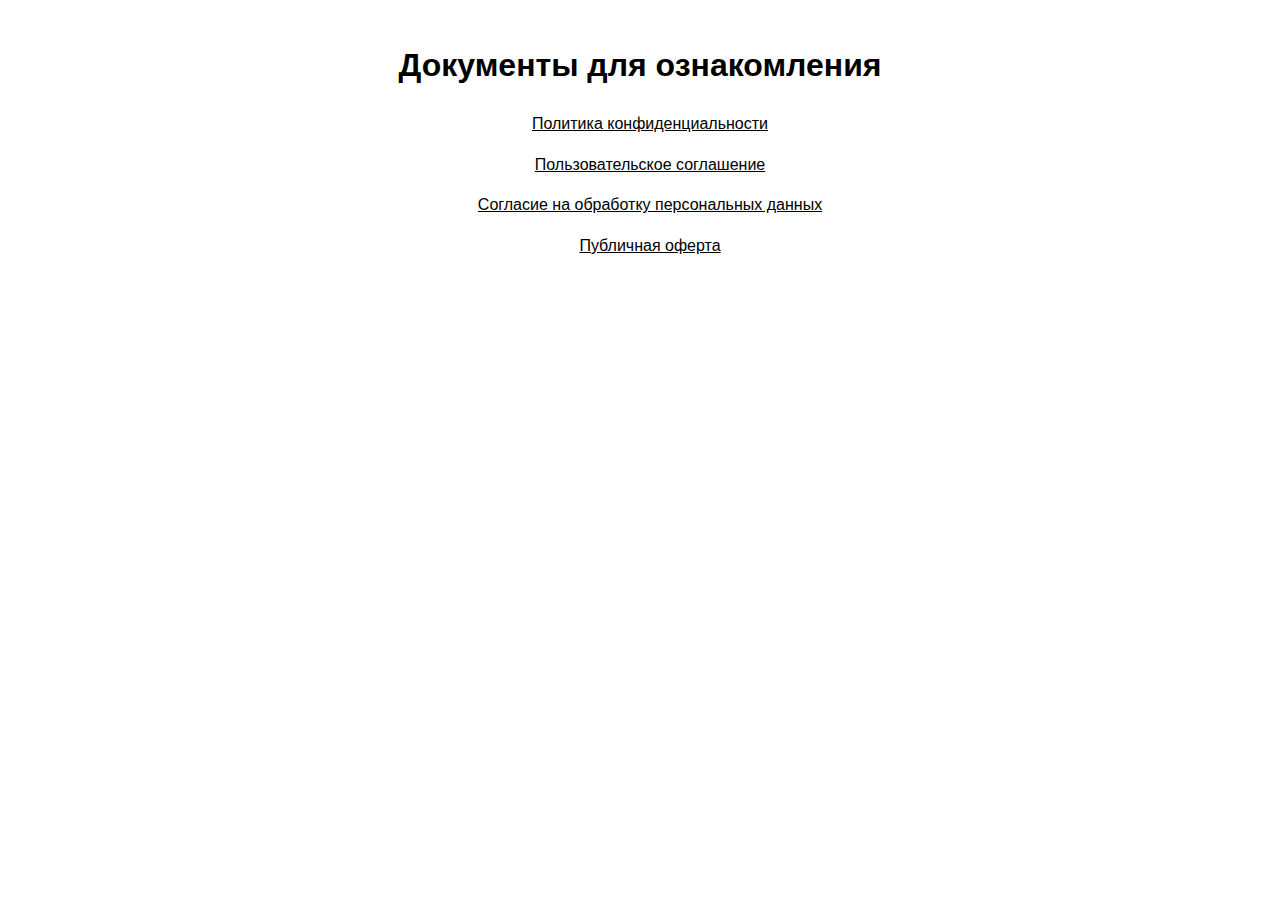
<file: index.html>
<!DOCTYPE html>
<html lang="ru">
<head>
    <meta charset="UTF-8">
    <meta name="viewport" content="width=device-width, initial-scale=1.0">
    <title>Главная</title>
    <link rel="stylesheet" href="css/style.css">
</head>
<body>
    <main class="container">
        <h1>Документы для ознакомления</h1>
        <ul class="nav-list">
            <li><a href="docs/politika-konfidencialnosti.html">Политика конфиденциальности</a></li>
            <li><a href="docs/polzovatelskoe-soglashenie.html">Пользовательское соглашение</a></li>
            <li><a href="docs/soglasie-na-obrabotky-personalnich-dannich.html">Согласие на обработку персональных данных</a></li>
            <li><a href="docs/publichnaya-oferta.html">Публичная оферта</a></li>
        </ul>
    </main>
</body>
</html>
</file>
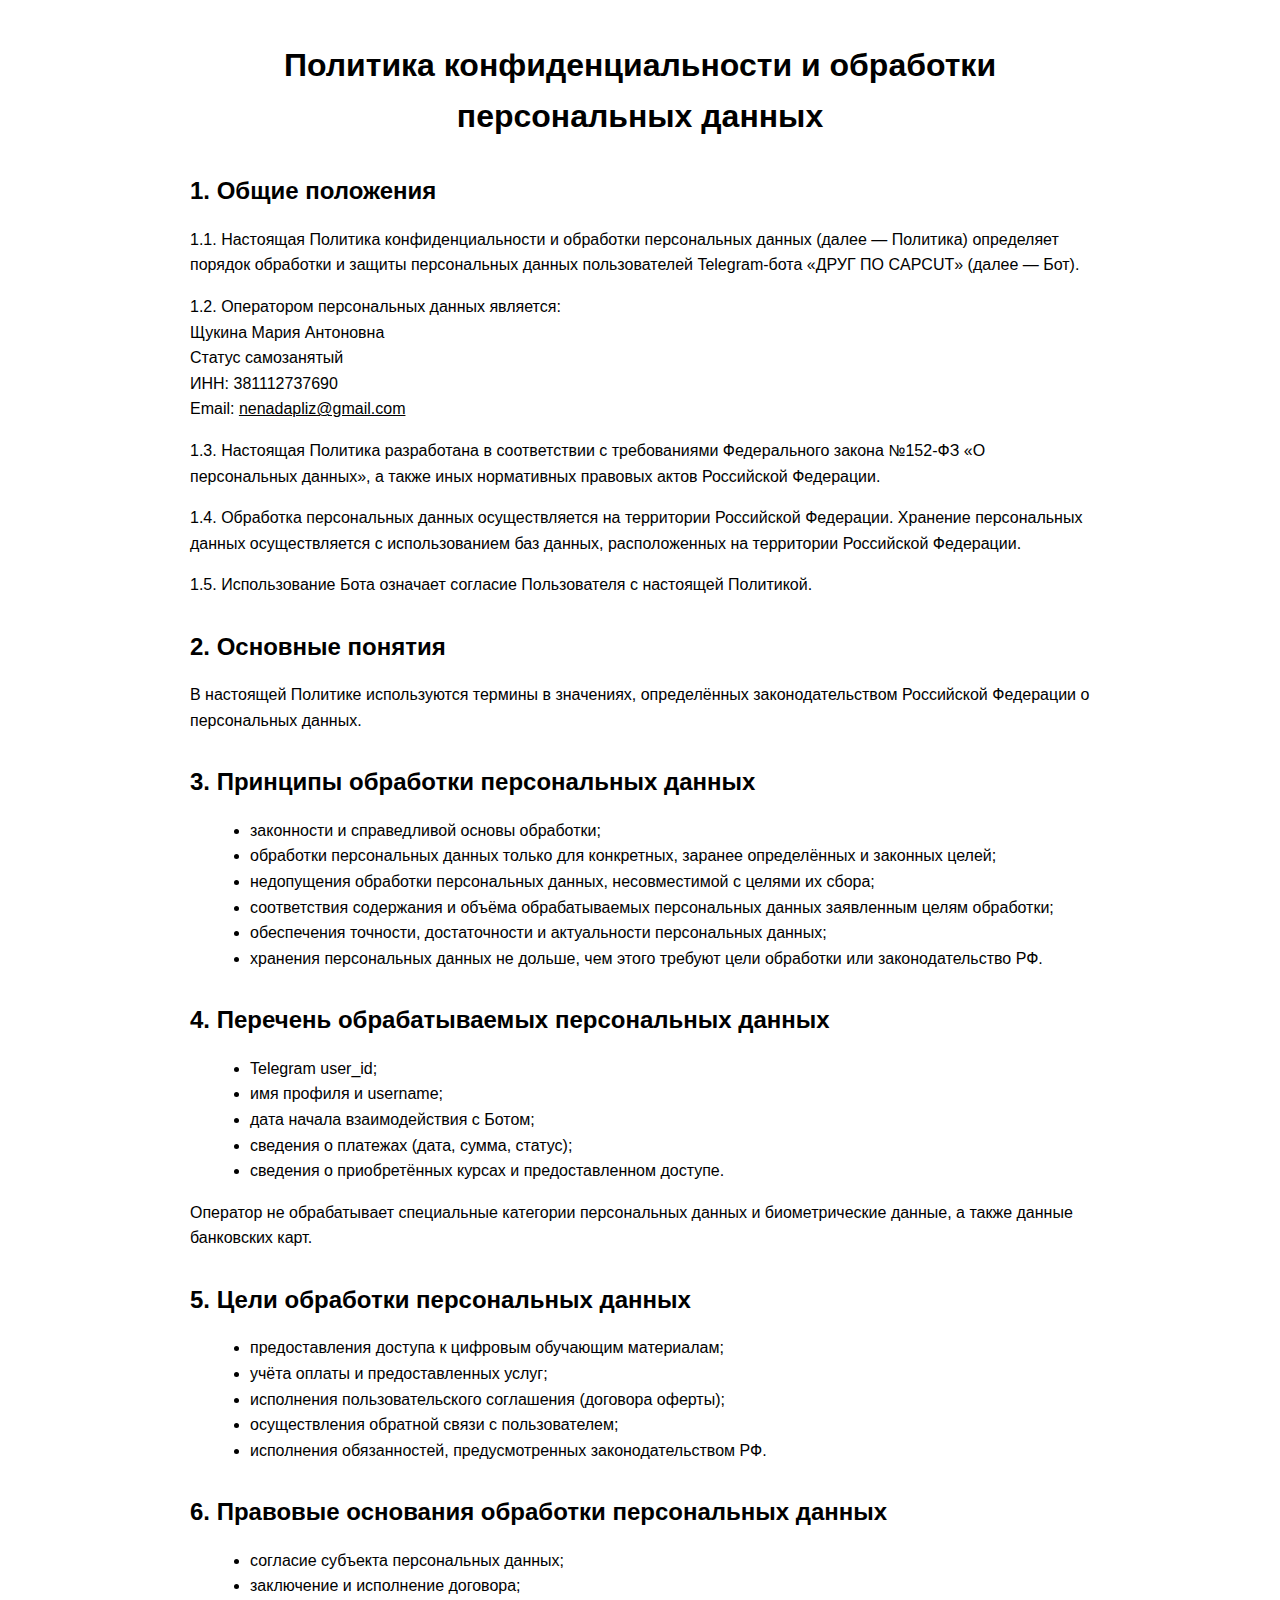
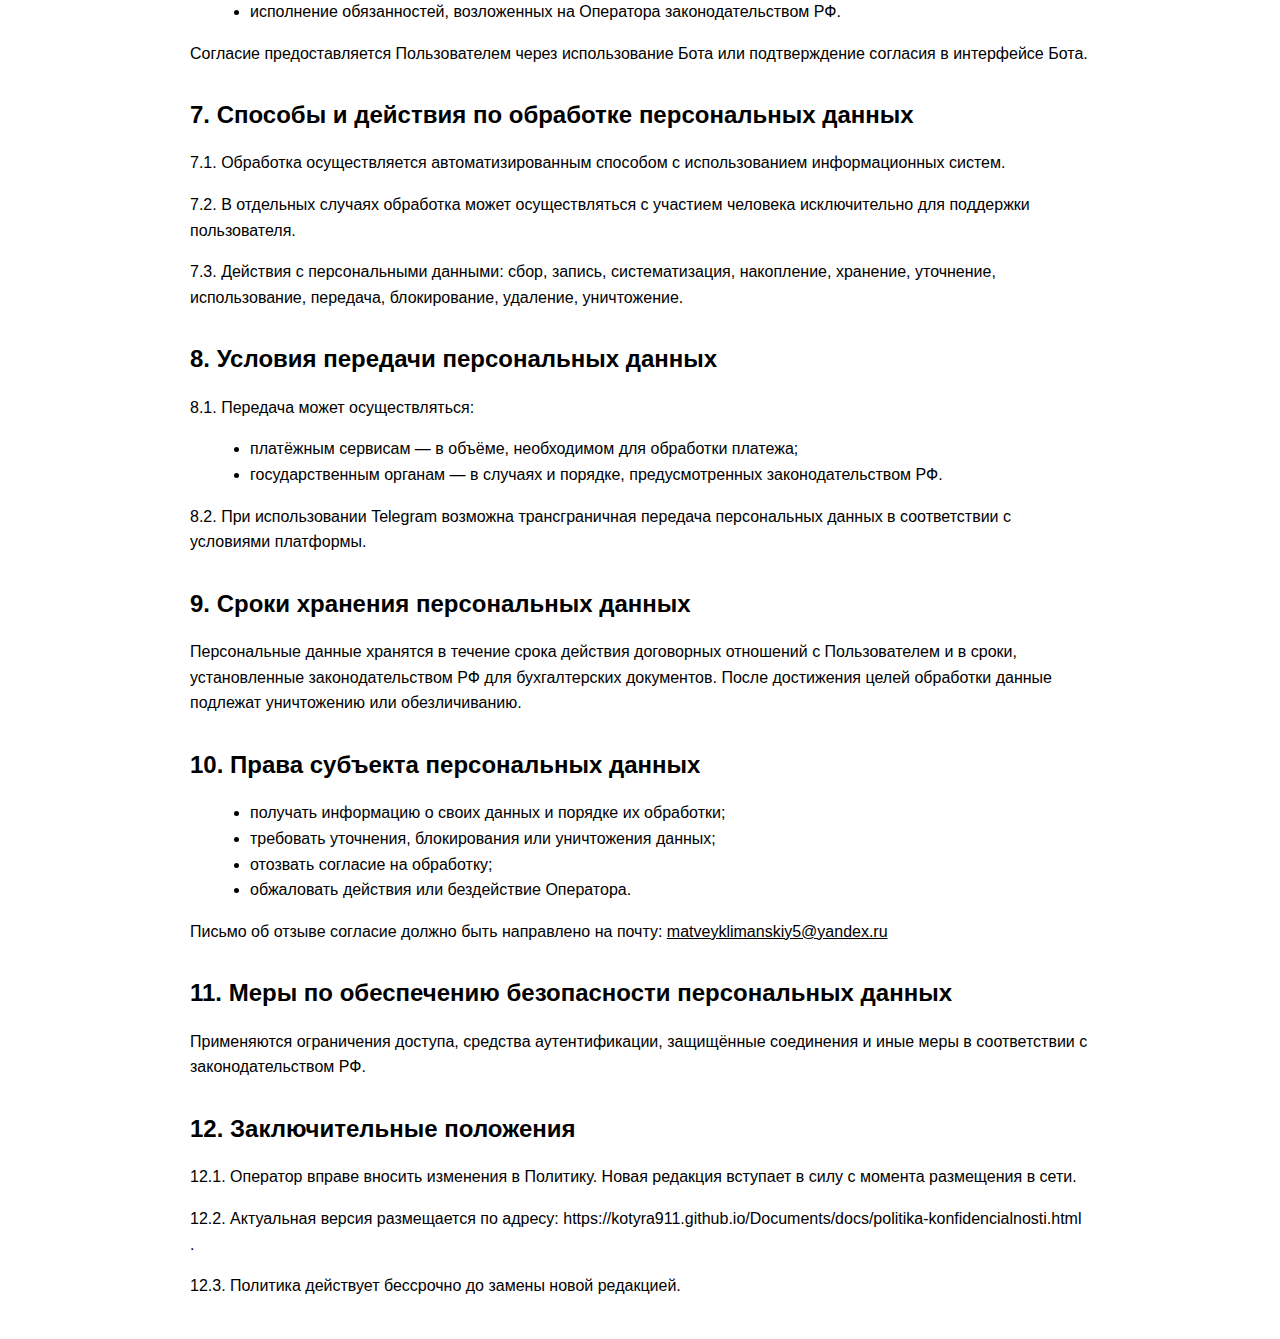
<file: docs/politika-konfidencialnosti.html.html>
<!DOCTYPE html>
<html lang="ru">
<head>
    <meta charset="UTF-8">
    <meta name="viewport" content="width=device-width, initial-scale=1.0">
    <title>Политика конфиденциальности</title>
    <link rel="stylesheet" href="../css/style.css">
</head>
<body>
    <main class="container">
        <h1>Политика конфиденциальности и обработки персональных данных</h1>

        <section>
            <h2>1. Общие положения</h2>
            <p>1.1. Настоящая Политика конфиденциальности и обработки персональных данных (далее — Политика) определяет порядок обработки и защиты персональных данных пользователей Telegram-бота «ДРУГ ПО CAPCUT» (далее — Бот).</p>
            <p>1.2. Оператором персональных данных является:<br>
            Щукина Мария Антоновна<br>
            Статус самозанятый<br>
            ИНН: 381112737690<br>
            Email: <a href="mailto:nenadapliz@gmail.com">nenadapliz@gmail.com</a></p>
            <p>1.3. Настоящая Политика разработана в соответствии с требованиями Федерального закона №152-ФЗ «О персональных данных», а также иных нормативных правовых актов Российской Федерации.</p>
            <p>1.4. Обработка персональных данных осуществляется на территории Российской Федерации. Хранение персональных данных осуществляется с использованием баз данных, расположенных на территории Российской Федерации.</p>
            <p>1.5. Использование Бота означает согласие Пользователя с настоящей Политикой.</p>
        </section>

        <section>
            <h2>2. Основные понятия</h2>
            <p>В настоящей Политике используются термины в значениях, определённых законодательством Российской Федерации о персональных данных.</p>
        </section>

        <section>
            <h2>3. Принципы обработки персональных данных</h2>
            <ul>
                <li>законности и справедливой основы обработки;</li>
                <li>обработки персональных данных только для конкретных, заранее определённых и законных целей;</li>
                <li>недопущения обработки персональных данных, несовместимой с целями их сбора;</li>
                <li>соответствия содержания и объёма обрабатываемых персональных данных заявленным целям обработки;</li>
                <li>обеспечения точности, достаточности и актуальности персональных данных;</li>
                <li>хранения персональных данных не дольше, чем этого требуют цели обработки или законодательство РФ.</li>
            </ul>
        </section>

        <section>
            <h2>4. Перечень обрабатываемых персональных данных</h2>
            <ul>
                <li>Telegram user_id;</li>
                <li>имя профиля и username;</li>
                <li>дата начала взаимодействия с Ботом;</li>
                <li>сведения о платежах (дата, сумма, статус);</li>
                <li>сведения о приобретённых курсах и предоставленном доступе.</li>
            </ul>
            <p>Оператор не обрабатывает специальные категории персональных данных и биометрические данные, а также данные банковских карт.</p>
        </section>

        <section>
            <h2>5. Цели обработки персональных данных</h2>
            <ul>
                <li>предоставления доступа к цифровым обучающим материалам;</li>
                <li>учёта оплаты и предоставленных услуг;</li>
                <li>исполнения пользовательского соглашения (договора оферты);</li>
                <li>осуществления обратной связи с пользователем;</li>
                <li>исполнения обязанностей, предусмотренных законодательством РФ.</li>
            </ul>
        </section>

        <section>
            <h2>6. Правовые основания обработки персональных данных</h2>
            <ul>
                <li>согласие субъекта персональных данных;</li>
                <li>заключение и исполнение договора;</li>
                <li>исполнение обязанностей, возложенных на Оператора законодательством РФ.</li>
            </ul>
            <p>Согласие предоставляется Пользователем через использование Бота или подтверждение согласия в интерфейсе Бота.</p>
        </section>

        <section>
            <h2>7. Способы и действия по обработке персональных данных</h2>
            <p>7.1. Обработка осуществляется автоматизированным способом с использованием информационных систем.</p>
            <p>7.2. В отдельных случаях обработка может осуществляться с участием человека исключительно для поддержки пользователя.</p>
            <p>7.3. Действия с персональными данными: сбор, запись, систематизация, накопление, хранение, уточнение, использование, передача, блокирование, удаление, уничтожение.</p>
        </section>

        <section>
            <h2>8. Условия передачи персональных данных</h2>
            <p>8.1. Передача может осуществляться:</p>
            <ul>
                <li>платёжным сервисам — в объёме, необходимом для обработки платежа;</li>
                <li>государственным органам — в случаях и порядке, предусмотренных законодательством РФ.</li>
            </ul>
            <p>8.2. При использовании Telegram возможна трансграничная передача персональных данных в соответствии с условиями платформы.</p>
        </section>

        <section>
            <h2>9. Сроки хранения персональных данных</h2>
            <p>Персональные данные хранятся в течение срока действия договорных отношений с Пользователем и в сроки, установленные законодательством РФ для бухгалтерских документов. После достижения целей обработки данные подлежат уничтожению или обезличиванию.</p>
        </section>

        <section>
            <h2>10. Права субъекта персональных данных</h2>
            <ul>
                <li>получать информацию о своих данных и порядке их обработки;</li>
                <li>требовать уточнения, блокирования или уничтожения данных;</li>
                <li>отозвать согласие на обработку;</li>
                <li>обжаловать действия или бездействие Оператора.</li>
            </ul>
            <p>Письмо об отзыве согласие должно быть направлено на почту: <a href="mailto:matveyklimanskiy5@yandex.ru">matveyklimanskiy5@yandex.ru</a></p>
        </section>

        <section>
            <h2>11. Меры по обеспечению безопасности персональных данных</h2>
            <p>Применяются ограничения доступа, средства аутентификации, защищённые соединения и иные меры в соответствии с законодательством РФ.</p>
        </section>

        <section>
            <h2>12. Заключительные положения</h2>
            <p>12.1. Оператор вправе вносить изменения в Политику. Новая редакция вступает в силу с момента размещения в сети.</p>
            <p>12.2. Актуальная версия размещается по адресу: https://kotyra911.github.io/Documents/docs/politika-konfidencialnosti.html .</p>
            <p>12.3. Политика действует бессрочно до замены новой редакцией.</p>
        </section>
    </main>
</body>
</html>
</file>
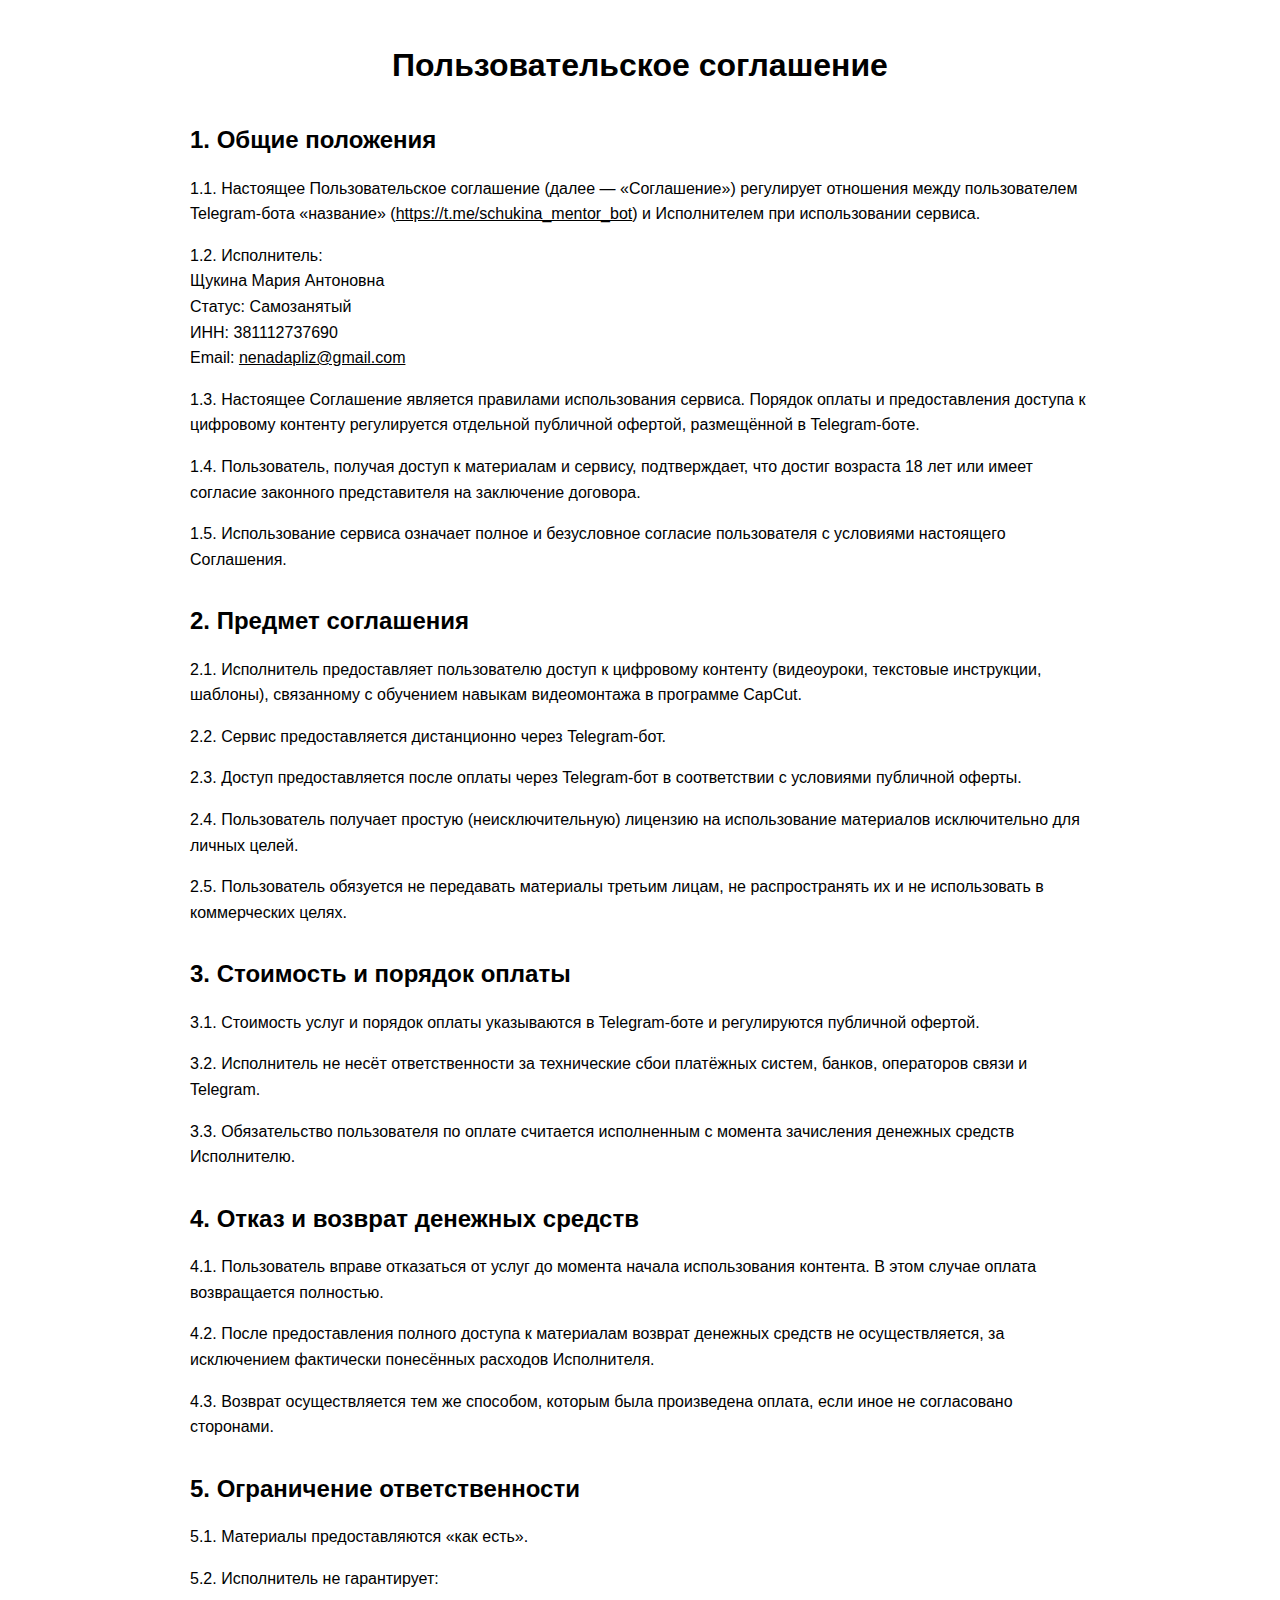
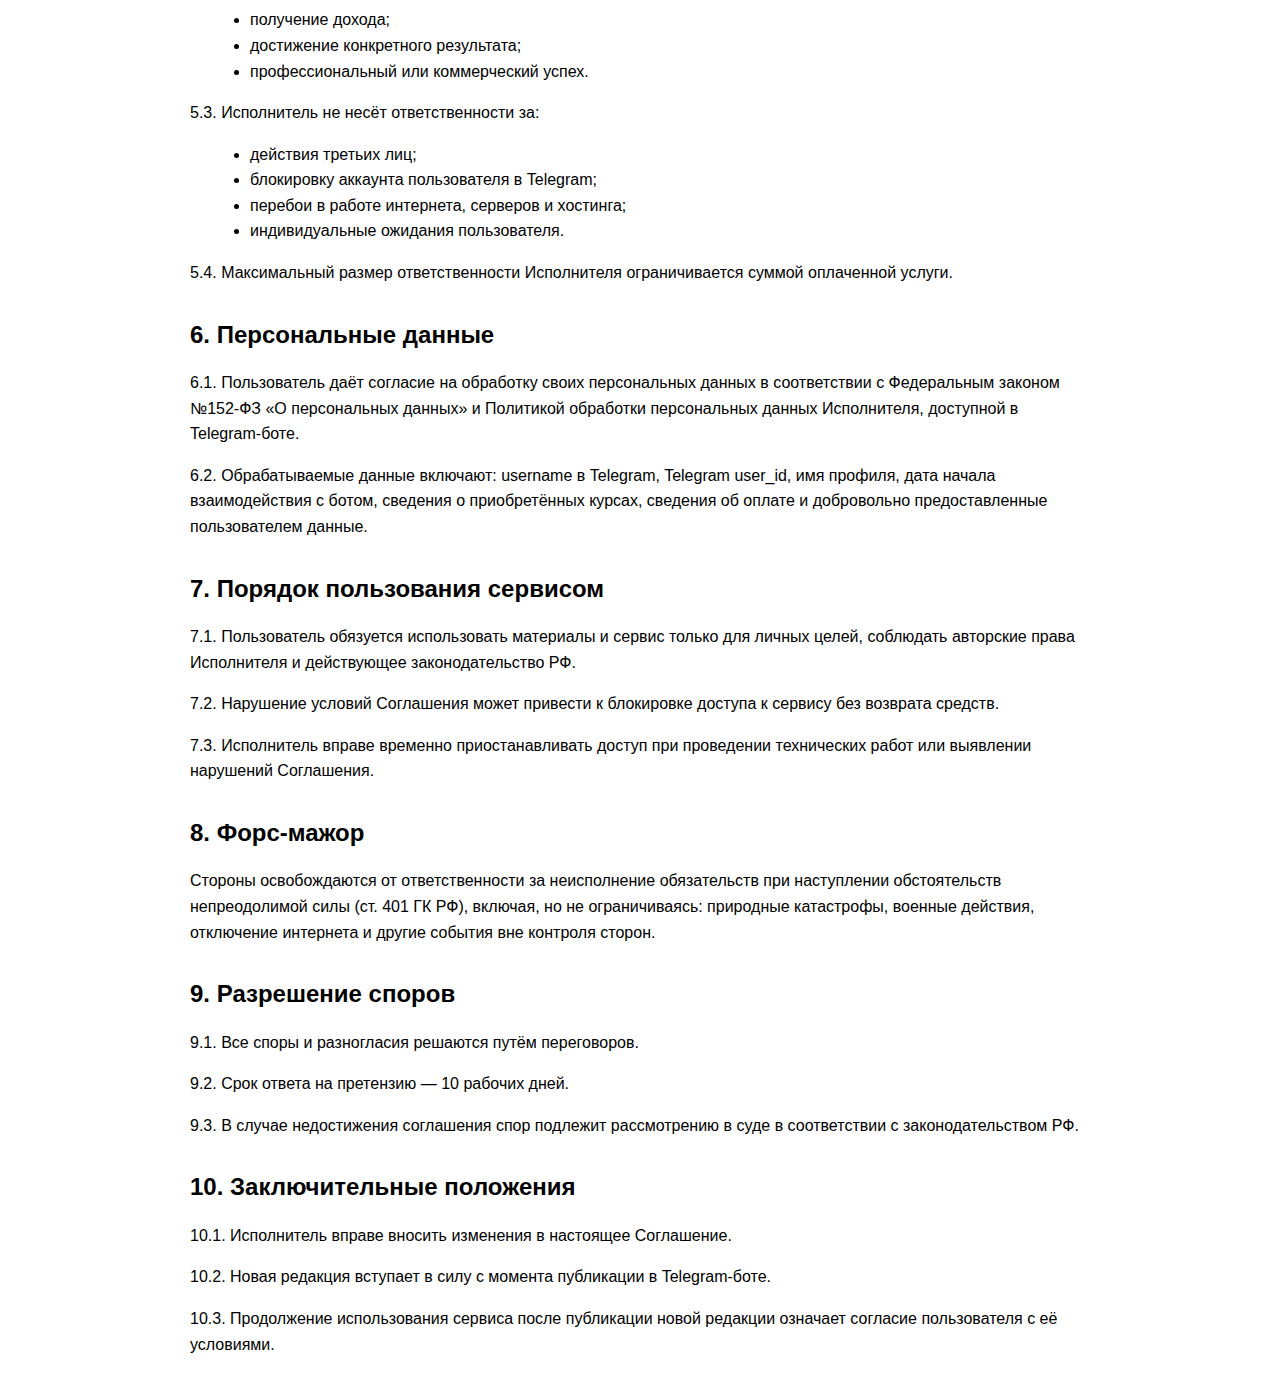
<file: docs/polzovatelskoe-soglashenie.html>
<!DOCTYPE html>
<html lang="ru">
<head>
    <meta charset="UTF-8">
    <meta name="viewport" content="width=device-width, initial-scale=1.0">
    <title>Пользовательское соглашение</title>
    <link rel="stylesheet" href="../css/style.css">
</head>
<body>
    <main class="container">
        <h1>Пользовательское соглашение</h1>

        <section>
            <h2>1. Общие положения</h2>
            <p>1.1. Настоящее Пользовательское соглашение (далее — «Соглашение») регулирует отношения между пользователем Telegram-бота «название» (<a href="https://t.me/schukina_mentor_bot" target="_blank">https://t.me/schukina_mentor_bot</a>) и Исполнителем при использовании сервиса.</p>
            <p>1.2. Исполнитель:<br>
            Щукина Мария Антоновна<br>
            Статус: Самозанятый<br>
            ИНН: 381112737690<br>
            Email: <a href="mailto:nenadapliz@gmail.com">nenadapliz@gmail.com</a></p>
            <p>1.3. Настоящее Соглашение является правилами использования сервиса. Порядок оплаты и предоставления доступа к цифровому контенту регулируется отдельной публичной офертой, размещённой в Telegram-боте.</p>
            <p>1.4. Пользователь, получая доступ к материалам и сервису, подтверждает, что достиг возраста 18 лет или имеет согласие законного представителя на заключение договора.</p>
            <p>1.5. Использование сервиса означает полное и безусловное согласие пользователя с условиями настоящего Соглашения.</p>
        </section>

        <section>
            <h2>2. Предмет соглашения</h2>
            <p>2.1. Исполнитель предоставляет пользователю доступ к цифровому контенту (видеоуроки, текстовые инструкции, шаблоны), связанному с обучением навыкам видеомонтажа в программе CapCut.</p>
            <p>2.2. Сервис предоставляется дистанционно через Telegram-бот.</p>
            <p>2.3. Доступ предоставляется после оплаты через Telegram-бот в соответствии с условиями публичной оферты.</p>
            <p>2.4. Пользователь получает простую (неисключительную) лицензию на использование материалов исключительно для личных целей.</p>
            <p>2.5. Пользователь обязуется не передавать материалы третьим лицам, не распространять их и не использовать в коммерческих целях.</p>
        </section>

        <section>
            <h2>3. Стоимость и порядок оплаты</h2>
            <p>3.1. Стоимость услуг и порядок оплаты указываются в Telegram-боте и регулируются публичной офертой.</p>
            <p>3.2. Исполнитель не несёт ответственности за технические сбои платёжных систем, банков, операторов связи и Telegram.</p>
            <p>3.3. Обязательство пользователя по оплате считается исполненным с момента зачисления денежных средств Исполнителю.</p>
        </section>

        <section>
            <h2>4. Отказ и возврат денежных средств</h2>
            <p>4.1. Пользователь вправе отказаться от услуг до момента начала использования контента. В этом случае оплата возвращается полностью.</p>
            <p>4.2. После предоставления полного доступа к материалам возврат денежных средств не осуществляется, за исключением фактически понесённых расходов Исполнителя.</p>
            <p>4.3. Возврат осуществляется тем же способом, которым была произведена оплата, если иное не согласовано сторонами.</p>
        </section>

        <section>
            <h2>5. Ограничение ответственности</h2>
            <p>5.1. Материалы предоставляются «как есть».</p>
            <p>5.2. Исполнитель не гарантирует:</p>
            <ul>
                <li>получение дохода;</li>
                <li>достижение конкретного результата;</li>
                <li>профессиональный или коммерческий успех.</li>
            </ul>
            <p>5.3. Исполнитель не несёт ответственности за:</p>
            <ul>
                <li>действия третьих лиц;</li>
                <li>блокировку аккаунта пользователя в Telegram;</li>
                <li>перебои в работе интернета, серверов и хостинга;</li>
                <li>индивидуальные ожидания пользователя.</li>
            </ul>
            <p>5.4. Максимальный размер ответственности Исполнителя ограничивается суммой оплаченной услуги.</p>
        </section>

        <section>
            <h2>6. Персональные данные</h2>
            <p>6.1. Пользователь даёт согласие на обработку своих персональных данных в соответствии с Федеральным законом №152-ФЗ «О персональных данных» и Политикой обработки персональных данных Исполнителя, доступной в Telegram-боте.</p>
            <p>6.2. Обрабатываемые данные включают: username в Telegram, Telegram user_id, имя профиля, дата начала взаимодействия с ботом, сведения о приобретённых курсах, сведения об оплате и добровольно предоставленные пользователем данные.</p>
        </section>

        <section>
            <h2>7. Порядок пользования сервисом</h2>
            <p>7.1. Пользователь обязуется использовать материалы и сервис только для личных целей, соблюдать авторские права Исполнителя и действующее законодательство РФ.</p>
            <p>7.2. Нарушение условий Соглашения может привести к блокировке доступа к сервису без возврата средств.</p>
            <p>7.3. Исполнитель вправе временно приостанавливать доступ при проведении технических работ или выявлении нарушений Соглашения.</p>
        </section>

        <section>
            <h2>8. Форс-мажор</h2>
            <p>Стороны освобождаются от ответственности за неисполнение обязательств при наступлении обстоятельств непреодолимой силы (ст. 401 ГК РФ), включая, но не ограничиваясь: природные катастрофы, военные действия, отключение интернета и другие события вне контроля сторон.</p>
        </section>

        <section>
            <h2>9. Разрешение споров</h2>
            <p>9.1. Все споры и разногласия решаются путём переговоров.</p>
            <p>9.2. Срок ответа на претензию — 10 рабочих дней.</p>
            <p>9.3. В случае недостижения соглашения спор подлежит рассмотрению в суде в соответствии с законодательством РФ.</p>
        </section>

        <section>
            <h2>10. Заключительные положения</h2>
            <p>10.1. Исполнитель вправе вносить изменения в настоящее Соглашение.</p>
            <p>10.2. Новая редакция вступает в силу с момента публикации в Telegram-боте.</p>
            <p>10.3. Продолжение использования сервиса после публикации новой редакции означает согласие пользователя с её условиями.</p>
        </section>
    </main>
</body>
</html>
</file>
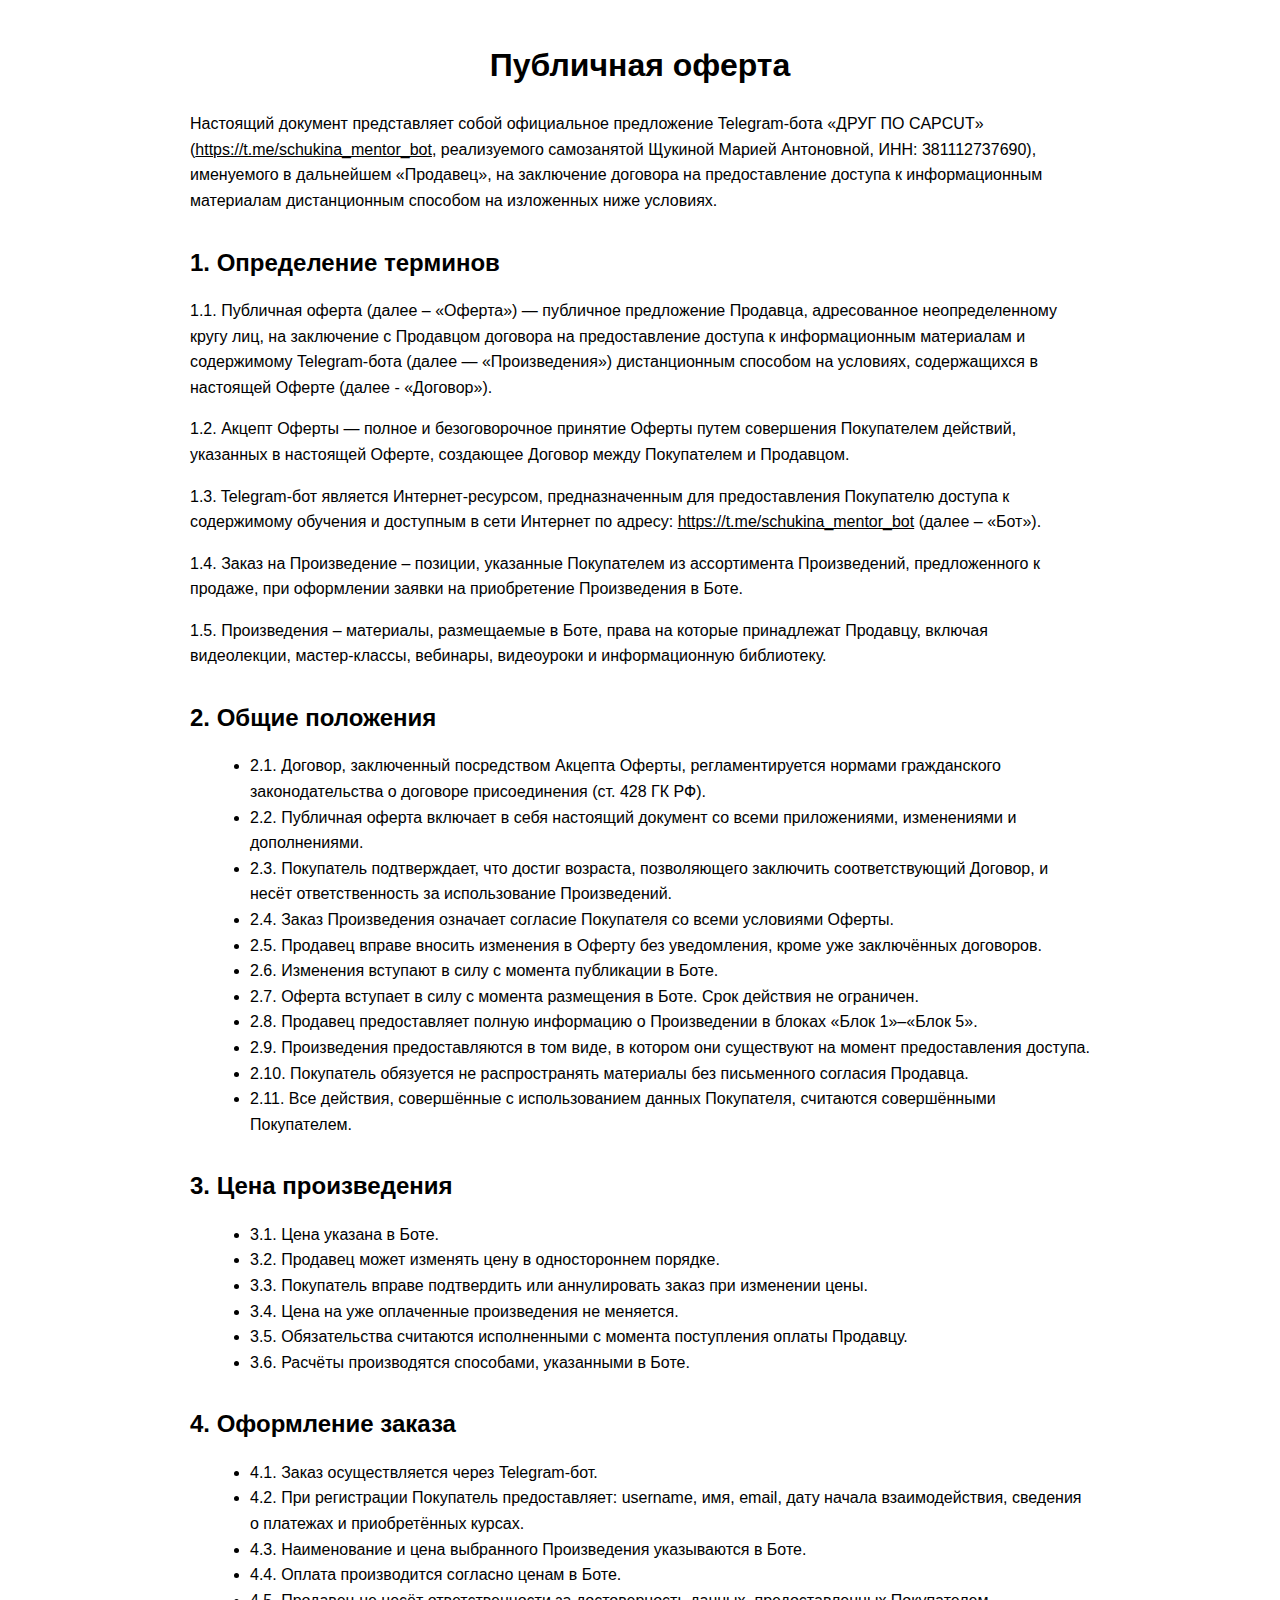
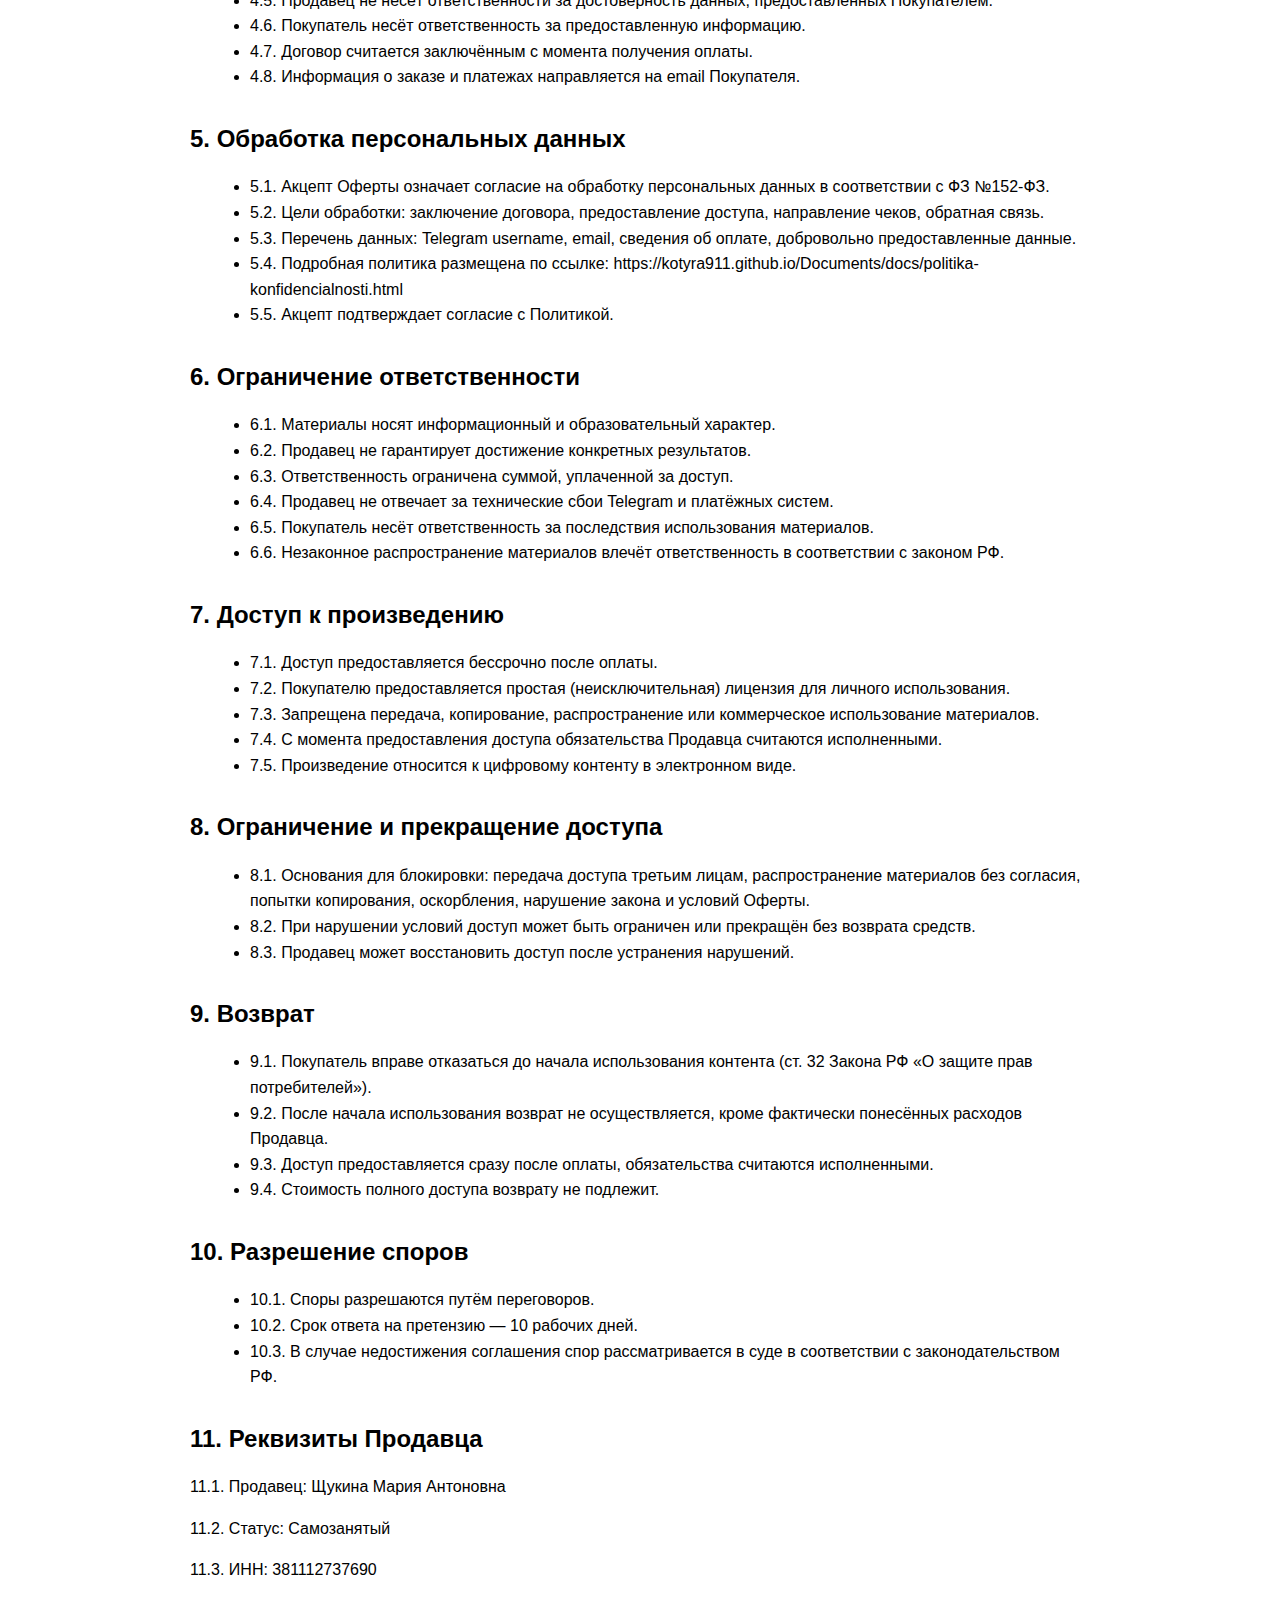
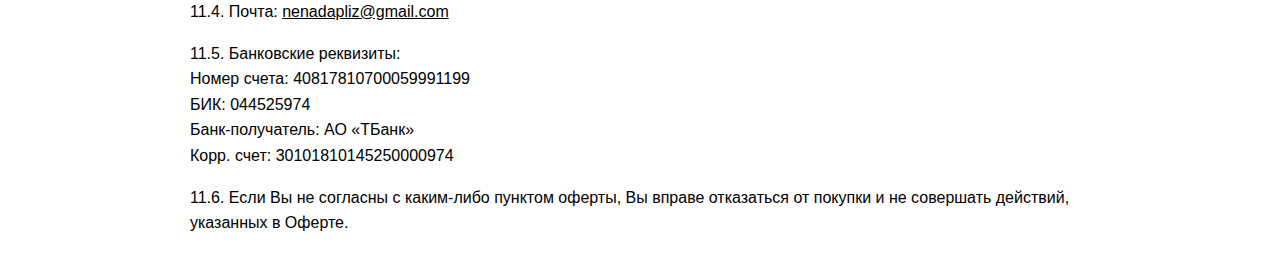
<file: docs/publichnaya-oferta.html>
<!DOCTYPE html>
<html lang="ru">
<head>
    <meta charset="UTF-8">
    <meta name="viewport" content="width=device-width, initial-scale=1.0">
    <title>Публичная оферта</title>
    <link rel="stylesheet" href="../css/style.css">
</head>
<body>
    <main class="container">
        <h1>Публичная оферта</h1>

        <p>Настоящий документ представляет собой официальное предложение Telegram-бота «ДРУГ ПО CAPCUT» (<a href="https://t.me/schukina_mentor_bot" target="_blank">https://t.me/schukina_mentor_bot</a>, реализуемого самозанятой Щукиной Марией Антоновной, ИНН: 381112737690), именуемого в дальнейшем «Продавец», на заключение договора на предоставление доступа к информационным материалам дистанционным способом на изложенных ниже условиях.</p>

        <section>
            <h2>1. Определение терминов</h2>
            <p>1.1. Публичная оферта (далее – «Оферта») — публичное предложение Продавца, адресованное неопределенному кругу лиц, на заключение с Продавцом договора на предоставление доступа к информационным материалам и содержимому Telegram-бота (далее — «Произведения») дистанционным способом на условиях, содержащихся в настоящей Оферте (далее - «Договор»).</p>
            <p>1.2. Акцепт Оферты — полное и безоговорочное принятие Оферты путем совершения Покупателем действий, указанных в настоящей Оферте, создающее Договор между Покупателем и Продавцом.</p>
            <p>1.3. Telegram-бот является Интернет-ресурсом, предназначенным для предоставления Покупателю доступа к содержимому обучения и доступным в сети Интернет по адресу: <a href="https://t.me/schukina_mentor_bot" target="_blank">https://t.me/schukina_mentor_bot</a> (далее – «Бот»).</p>
            <p>1.4. Заказ на Произведение – позиции, указанные Покупателем из ассортимента Произведений, предложенного к продаже, при оформлении заявки на приобретение Произведения в Боте.</p>
            <p>1.5. Произведения – материалы, размещаемые в Боте, права на которые принадлежат Продавцу, включая видеолекции, мастер-классы, вебинары, видеоуроки и информационную библиотеку.</p>
        </section>

        <section>
            <h2>2. Общие положения</h2>
            <ul>
                <li>2.1. Договор, заключенный посредством Акцепта Оферты, регламентируется нормами гражданского законодательства о договоре присоединения (ст. 428 ГК РФ).</li>
                <li>2.2. Публичная оферта включает в себя настоящий документ со всеми приложениями, изменениями и дополнениями.</li>
                <li>2.3. Покупатель подтверждает, что достиг возраста, позволяющего заключить соответствующий Договор, и несёт ответственность за использование Произведений.</li>
                <li>2.4. Заказ Произведения означает согласие Покупателя со всеми условиями Оферты.</li>
                <li>2.5. Продавец вправе вносить изменения в Оферту без уведомления, кроме уже заключённых договоров.</li>
                <li>2.6. Изменения вступают в силу с момента публикации в Боте.</li>
                <li>2.7. Оферта вступает в силу с момента размещения в Боте. Срок действия не ограничен.</li>
                <li>2.8. Продавец предоставляет полную информацию о Произведении в блоках «Блок 1»–«Блок 5».</li>
                <li>2.9. Произведения предоставляются в том виде, в котором они существуют на момент предоставления доступа.</li>
                <li>2.10. Покупатель обязуется не распространять материалы без письменного согласия Продавца.</li>
                <li>2.11. Все действия, совершённые с использованием данных Покупателя, считаются совершёнными Покупателем.</li>
            </ul>
        </section>

        <section>
            <h2>3. Цена произведения</h2>
            <ul>
                <li>3.1. Цена указана в Боте.</li>
                <li>3.2. Продавец может изменять цену в одностороннем порядке.</li>
                <li>3.3. Покупатель вправе подтвердить или аннулировать заказ при изменении цены.</li>
                <li>3.4. Цена на уже оплаченные произведения не меняется.</li>
                <li>3.5. Обязательства считаются исполненными с момента поступления оплаты Продавцу.</li>
                <li>3.6. Расчёты производятся способами, указанными в Боте.</li>
            </ul>
        </section>

        <section>
            <h2>4. Оформление заказа</h2>
            <ul>
                <li>4.1. Заказ осуществляется через Telegram-бот.</li>
                <li>4.2. При регистрации Покупатель предоставляет: username, имя, email, дату начала взаимодействия, сведения о платежах и приобретённых курсах.</li>
                <li>4.3. Наименование и цена выбранного Произведения указываются в Боте.</li>
                <li>4.4. Оплата производится согласно ценам в Боте.</li>
                <li>4.5. Продавец не несёт ответственности за достоверность данных, предоставленных Покупателем.</li>
                <li>4.6. Покупатель несёт ответственность за предоставленную информацию.</li>
                <li>4.7. Договор считается заключённым с момента получения оплаты.</li>
                <li>4.8. Информация о заказе и платежах направляется на email Покупателя.</li>
            </ul>
        </section>

        <section>
            <h2>5. Обработка персональных данных</h2>
            <ul>
                <li>5.1. Акцепт Оферты означает согласие на обработку персональных данных в соответствии с ФЗ №152-ФЗ.</li>
                <li>5.2. Цели обработки: заключение договора, предоставление доступа, направление чеков, обратная связь.</li>
                <li>5.3. Перечень данных: Telegram username, email, сведения об оплате, добровольно предоставленные данные.</li>
                <li>5.4. Подробная политика размещена по ссылке: https://kotyra911.github.io/Documents/docs/politika-konfidencialnosti.html</li>
                <li>5.5. Акцепт подтверждает согласие с Политикой.</li>
            </ul>
        </section>

        <section>
            <h2>6. Ограничение ответственности</h2>
            <ul>
                <li>6.1. Материалы носят информационный и образовательный характер.</li>
                <li>6.2. Продавец не гарантирует достижение конкретных результатов.</li>
                <li>6.3. Ответственность ограничена суммой, уплаченной за доступ.</li>
                <li>6.4. Продавец не отвечает за технические сбои Telegram и платёжных систем.</li>
                <li>6.5. Покупатель несёт ответственность за последствия использования материалов.</li>
                <li>6.6. Незаконное распространение материалов влечёт ответственность в соответствии с законом РФ.</li>
            </ul>
        </section>

        <section>
            <h2>7. Доступ к произведению</h2>
            <ul>
                <li>7.1. Доступ предоставляется бессрочно после оплаты.</li>
                <li>7.2. Покупателю предоставляется простая (неисключительная) лицензия для личного использования.</li>
                <li>7.3. Запрещена передача, копирование, распространение или коммерческое использование материалов.</li>
                <li>7.4. С момента предоставления доступа обязательства Продавца считаются исполненными.</li>
                <li>7.5. Произведение относится к цифровому контенту в электронном виде.</li>
            </ul>
        </section>

        <section>
            <h2>8. Ограничение и прекращение доступа</h2>
            <ul>
                <li>8.1. Основания для блокировки: передача доступа третьим лицам, распространение материалов без согласия, попытки копирования, оскорбления, нарушение закона и условий Оферты.</li>
                <li>8.2. При нарушении условий доступ может быть ограничен или прекращён без возврата средств.</li>
                <li>8.3. Продавец может восстановить доступ после устранения нарушений.</li>
            </ul>
        </section>

        <section>
            <h2>9. Возврат</h2>
            <ul>
                <li>9.1. Покупатель вправе отказаться до начала использования контента (ст. 32 Закона РФ «О защите прав потребителей»).</li>
                <li>9.2. После начала использования возврат не осуществляется, кроме фактически понесённых расходов Продавца.</li>
                <li>9.3. Доступ предоставляется сразу после оплаты, обязательства считаются исполненными.</li>
                <li>9.4. Стоимость полного доступа возврату не подлежит.</li>
            </ul>
        </section>

        <section>
            <h2>10. Разрешение споров</h2>
            <ul>
                <li>10.1. Споры разрешаются путём переговоров.</li>
                <li>10.2. Срок ответа на претензию — 10 рабочих дней.</li>
                <li>10.3. В случае недостижения соглашения спор рассматривается в суде в соответствии с законодательством РФ.</li>
            </ul>
        </section>

        <section>
            <h2>11. Реквизиты Продавца</h2>
            <p>11.1. Продавец: Щукина Мария Антоновна</p>
            <p>11.2. Статус: Самозанятый</p>
            <p>11.3. ИНН: 381112737690</p>
            <p>11.4. Почта: <a href="mailto:nenadapliz@gmail.com">nenadapliz@gmail.com</a></p>
            <p>11.5. Банковские реквизиты:<br>
            Номер счета: 40817810700059991199<br>
            БИК: 044525974<br>
            Банк-получатель: АО «ТБанк»<br>
            Корр. счет: 30101810145250000974</p>
            <p>11.6. Если Вы не согласны с каким-либо пунктом оферты, Вы вправе отказаться от покупки и не совершать действий, указанных в Оферте.</p>
        </section>

    </main>
</body>
</html>
</file>
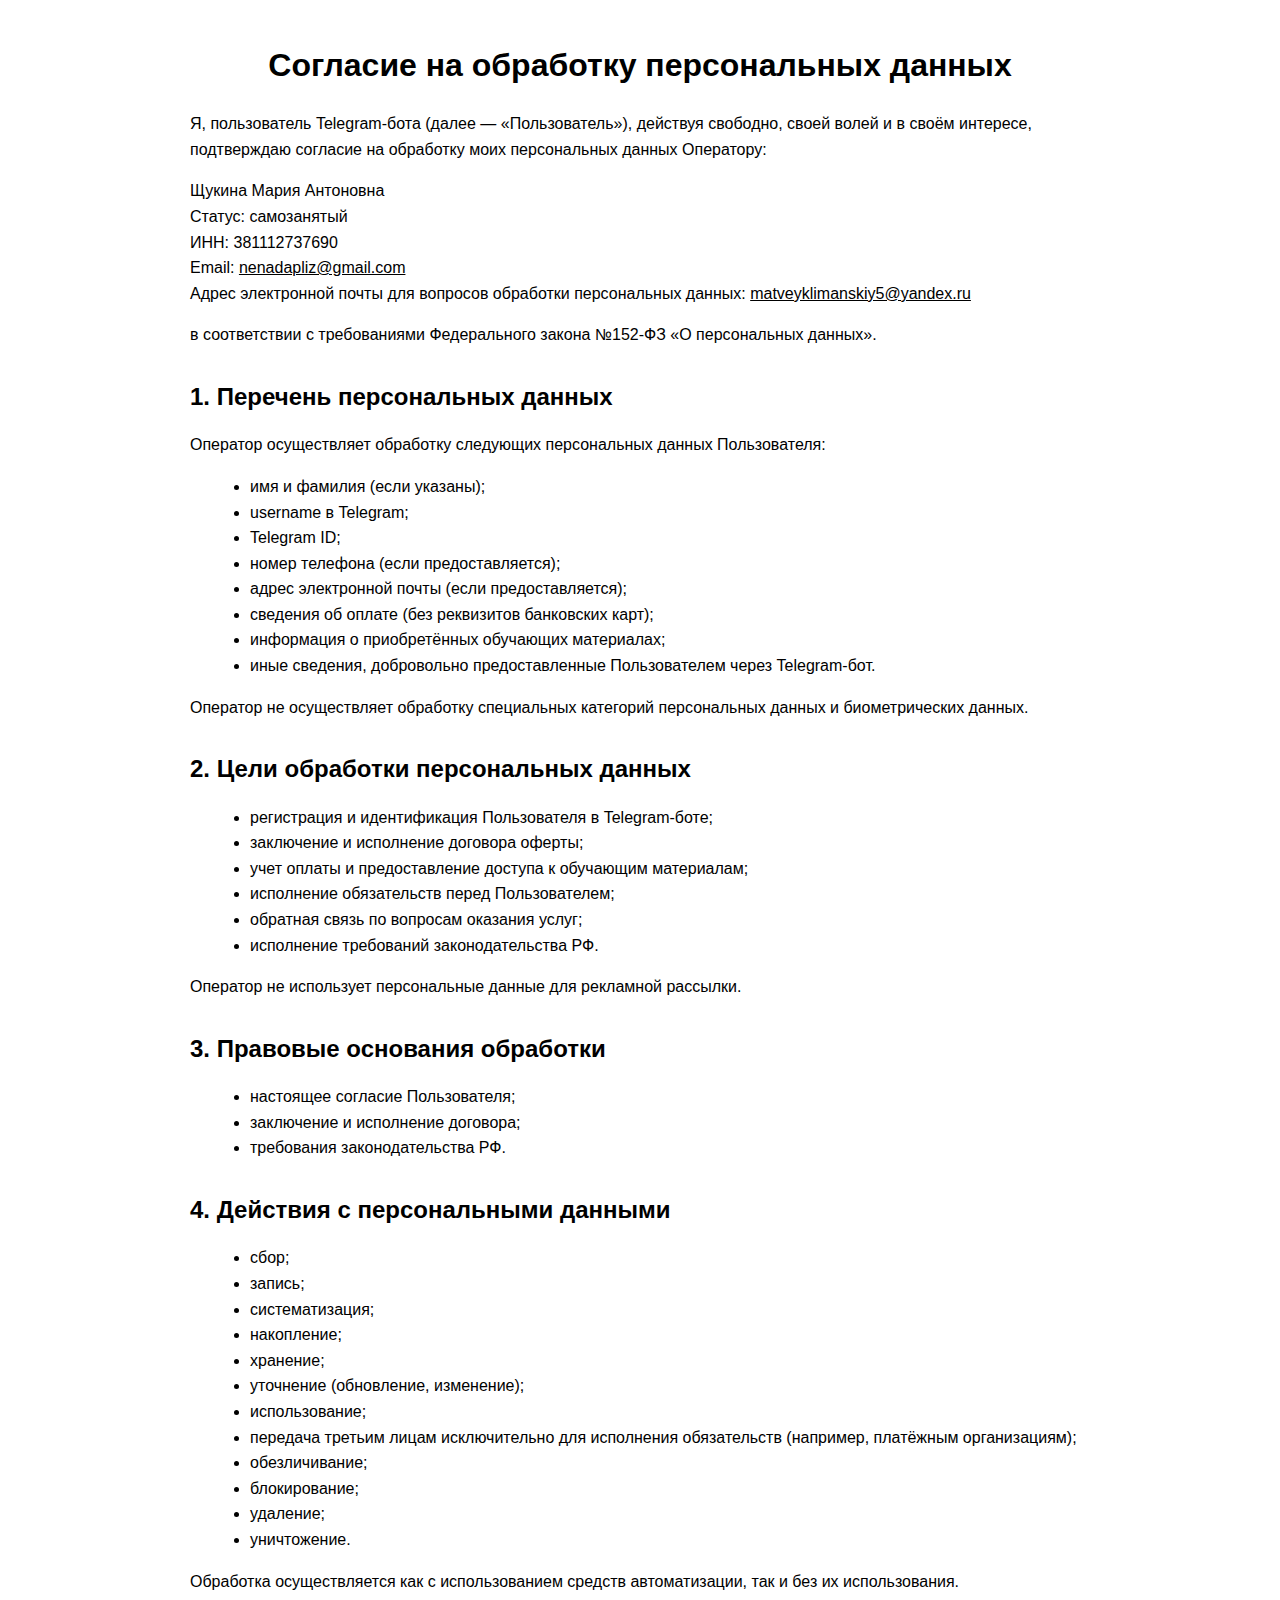
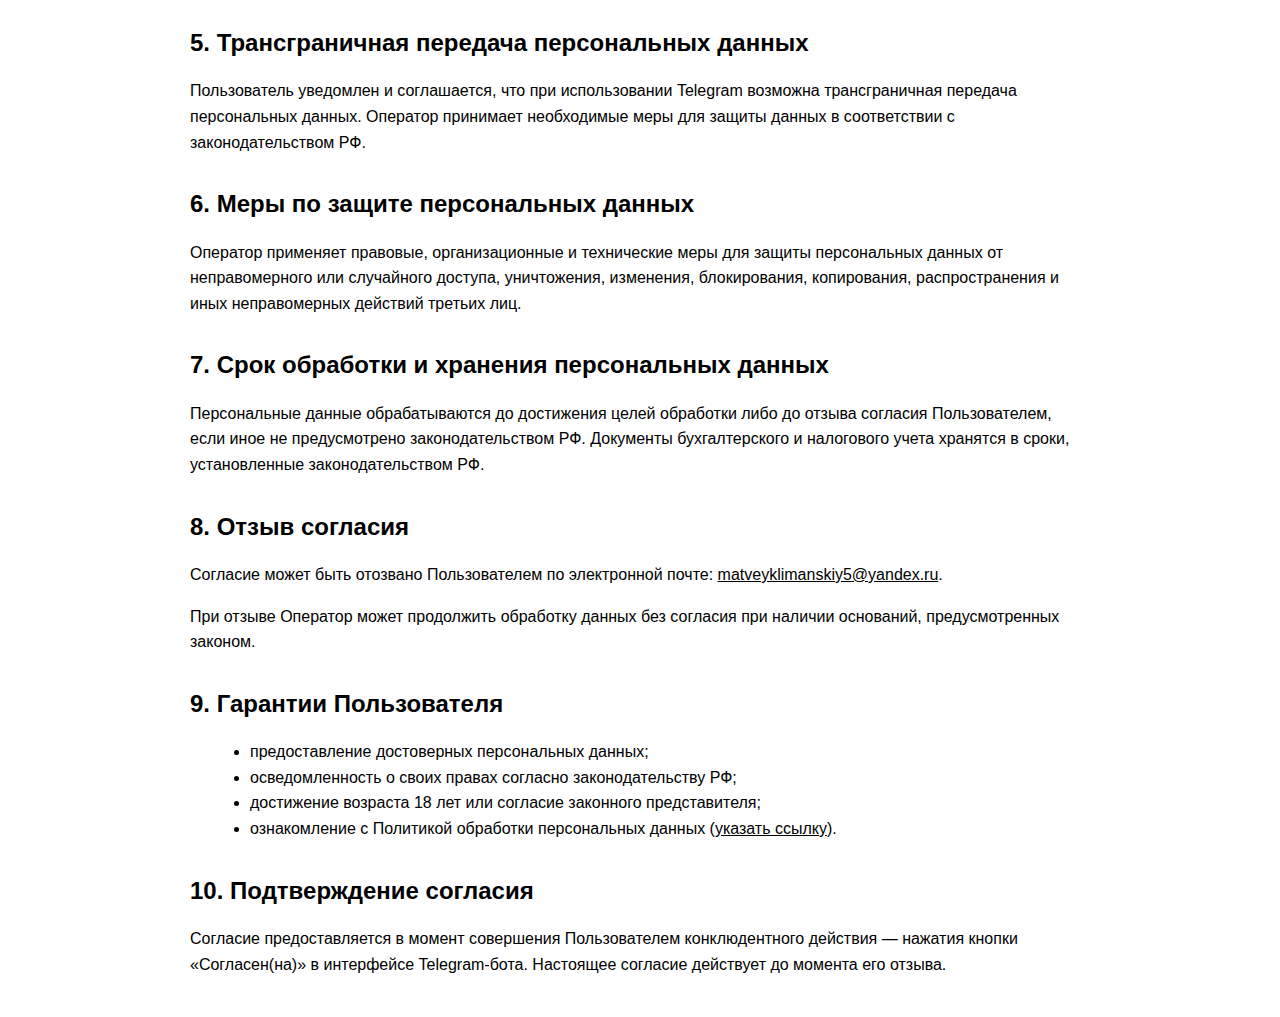
<file: docs/soglasie-na-obrabotky-personalnich-dannich.html>
<!DOCTYPE html>
<html lang="ru">
<head>
    <meta charset="UTF-8">
    <meta name="viewport" content="width=device-width, initial-scale=1.0">
    <title>Согласие на обработку персональных данных</title>
    <link rel="stylesheet" href="../css/style.css">
</head>
<body>
    <main class="container">
        <h1>Согласие на обработку персональных данных</h1>

        <p>Я, пользователь Telegram-бота (далее — «Пользователь»), действуя свободно, своей волей и в своём интересе, подтверждаю согласие на обработку моих персональных данных Оператору:</p>

        <p>
        Щукина Мария Антоновна<br>
        Статус: самозанятый<br>
        ИНН: 381112737690<br>
        Email: <a href="mailto:nenadapliz@gmail.com">nenadapliz@gmail.com</a><br>
        Адрес электронной почты для вопросов обработки персональных данных: <a href="mailto:matveyklimanskiy5@yandex.ru">matveyklimanskiy5@yandex.ru</a>
        </p>

        <p>в соответствии с требованиями Федерального закона №152-ФЗ «О персональных данных».</p>

        <section>
            <h2>1. Перечень персональных данных</h2>
            <p>Оператор осуществляет обработку следующих персональных данных Пользователя:</p>
            <ul>
                <li>имя и фамилия (если указаны);</li>
                <li>username в Telegram;</li>
                <li>Telegram ID;</li>
                <li>номер телефона (если предоставляется);</li>
                <li>адрес электронной почты (если предоставляется);</li>
                <li>сведения об оплате (без реквизитов банковских карт);</li>
                <li>информация о приобретённых обучающих материалах;</li>
                <li>иные сведения, добровольно предоставленные Пользователем через Telegram-бот.</li>
            </ul>
            <p>Оператор не осуществляет обработку специальных категорий персональных данных и биометрических данных.</p>
        </section>

        <section>
            <h2>2. Цели обработки персональных данных</h2>
            <ul>
                <li>регистрация и идентификация Пользователя в Telegram-боте;</li>
                <li>заключение и исполнение договора оферты;</li>
                <li>учет оплаты и предоставление доступа к обучающим материалам;</li>
                <li>исполнение обязательств перед Пользователем;</li>
                <li>обратная связь по вопросам оказания услуг;</li>
                <li>исполнение требований законодательства РФ.</li>
            </ul>
            <p>Оператор не использует персональные данные для рекламной рассылки.</p>
        </section>

        <section>
            <h2>3. Правовые основания обработки</h2>
            <ul>
                <li>настоящее согласие Пользователя;</li>
                <li>заключение и исполнение договора;</li>
                <li>требования законодательства РФ.</li>
            </ul>
        </section>

        <section>
            <h2>4. Действия с персональными данными</h2>
            <ul>
                <li>сбор;</li>
                <li>запись;</li>
                <li>систематизация;</li>
                <li>накопление;</li>
                <li>хранение;</li>
                <li>уточнение (обновление, изменение);</li>
                <li>использование;</li>
                <li>передача третьим лицам исключительно для исполнения обязательств (например, платёжным организациям);</li>
                <li>обезличивание;</li>
                <li>блокирование;</li>
                <li>удаление;</li>
                <li>уничтожение.</li>
            </ul>
            <p>Обработка осуществляется как с использованием средств автоматизации, так и без их использования.</p>
        </section>

        <section>
            <h2>5. Трансграничная передача персональных данных</h2>
            <p>Пользователь уведомлен и соглашается, что при использовании Telegram возможна трансграничная передача персональных данных. Оператор принимает необходимые меры для защиты данных в соответствии с законодательством РФ.</p>
        </section>

        <section>
            <h2>6. Меры по защите персональных данных</h2>
            <p>Оператор применяет правовые, организационные и технические меры для защиты персональных данных от неправомерного или случайного доступа, уничтожения, изменения, блокирования, копирования, распространения и иных неправомерных действий третьих лиц.</p>
        </section>

        <section>
            <h2>7. Срок обработки и хранения персональных данных</h2>
            <p>Персональные данные обрабатываются до достижения целей обработки либо до отзыва согласия Пользователем, если иное не предусмотрено законодательством РФ. Документы бухгалтерского и налогового учета хранятся в сроки, установленные законодательством РФ.</p>
        </section>

        <section>
            <h2>8. Отзыв согласия</h2>
            <p>Согласие может быть отозвано Пользователем по электронной почте: <a href="mailto:matveyklimanskiy5@yandex.ru">matveyklimanskiy5@yandex.ru</a>.</p>
            <p>При отзыве Оператор может продолжить обработку данных без согласия при наличии оснований, предусмотренных законом.</p>
        </section>

        <section>
            <h2>9. Гарантии Пользователя</h2>
            <ul>
                <li>предоставление достоверных персональных данных;</li>
                <li>осведомленность о своих правах согласно законодательству РФ;</li>
                <li>достижение возраста 18 лет или согласие законного представителя;</li>
                <li>ознакомление с Политикой обработки персональных данных (<a href="#">указать ссылку</a>).</li>
            </ul>
        </section>

        <section>
            <h2>10. Подтверждение согласия</h2>
            <p>Согласие предоставляется в момент совершения Пользователем конклюдентного действия — нажатия кнопки «Согласен(на)» в интерфейсе Telegram-бота. Настоящее согласие действует до момента его отзыва.</p>
        </section>

    </main>
</body>
</html>
</file>
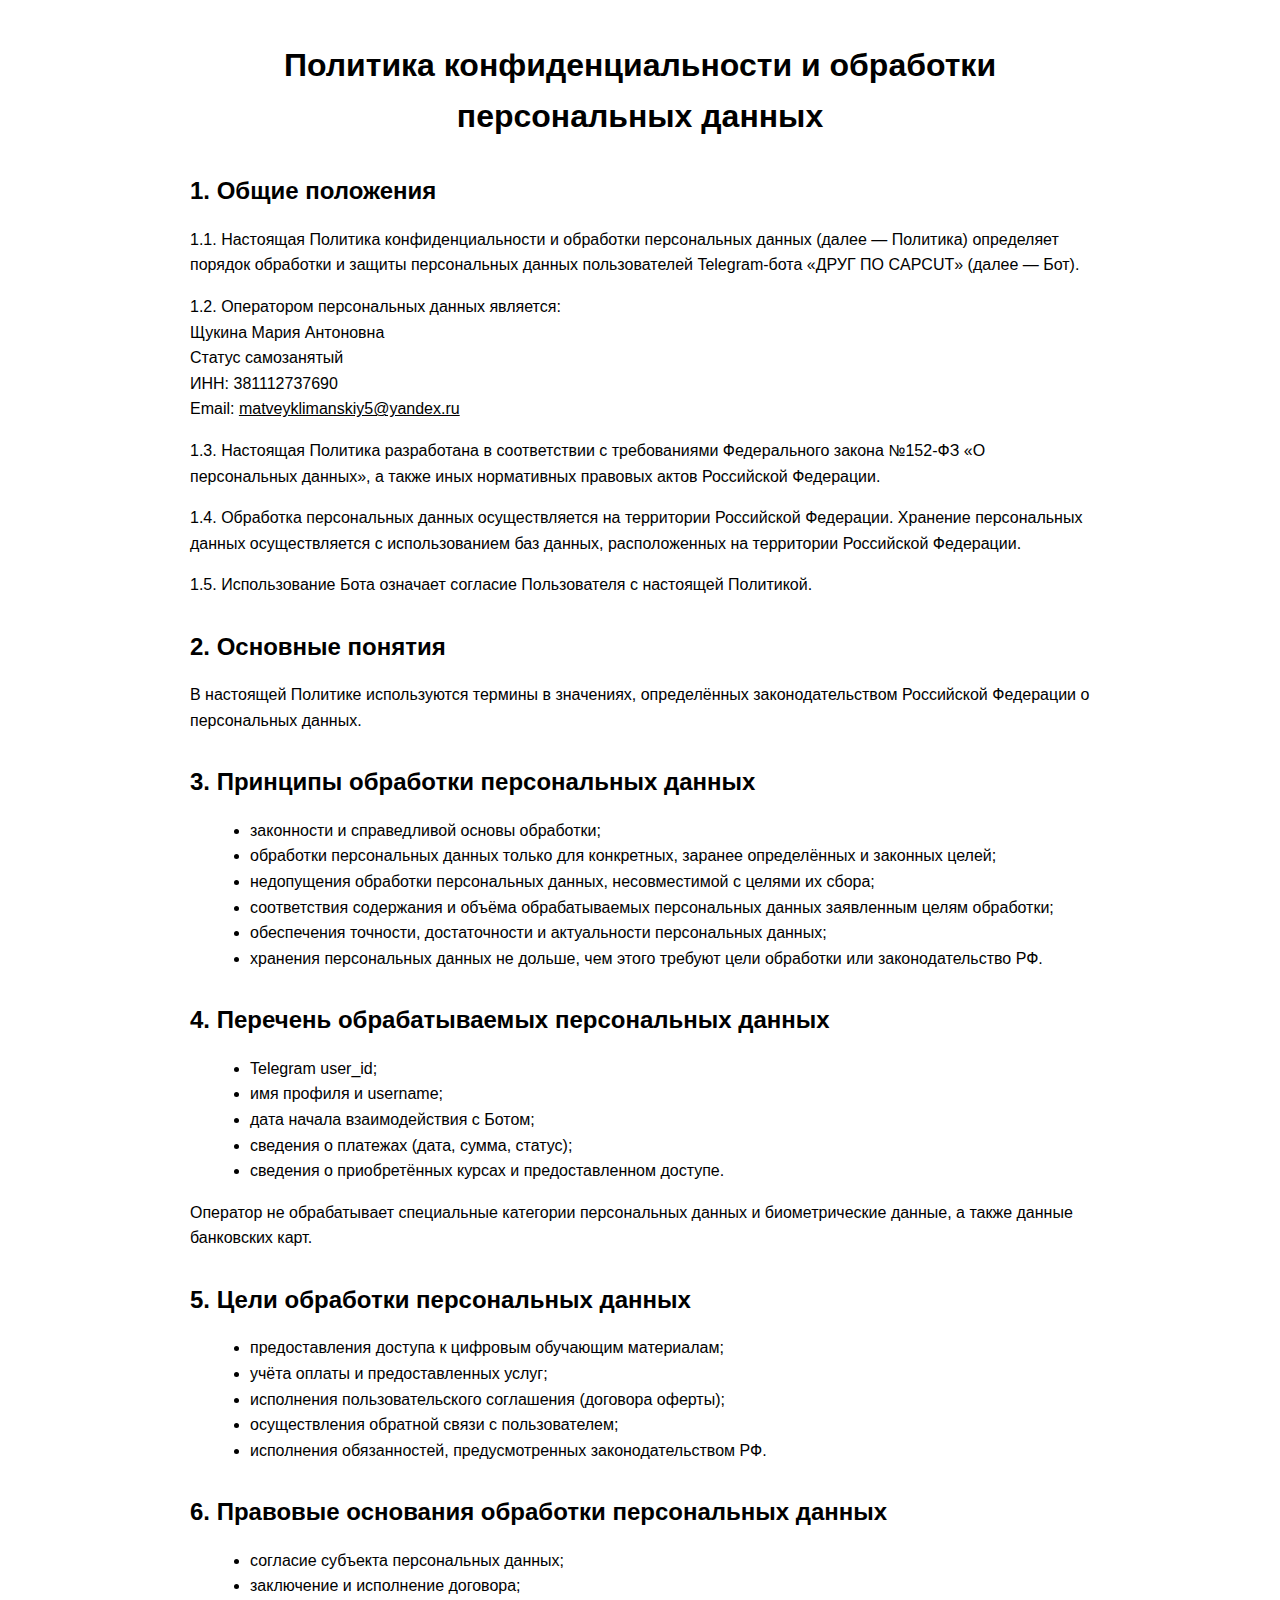
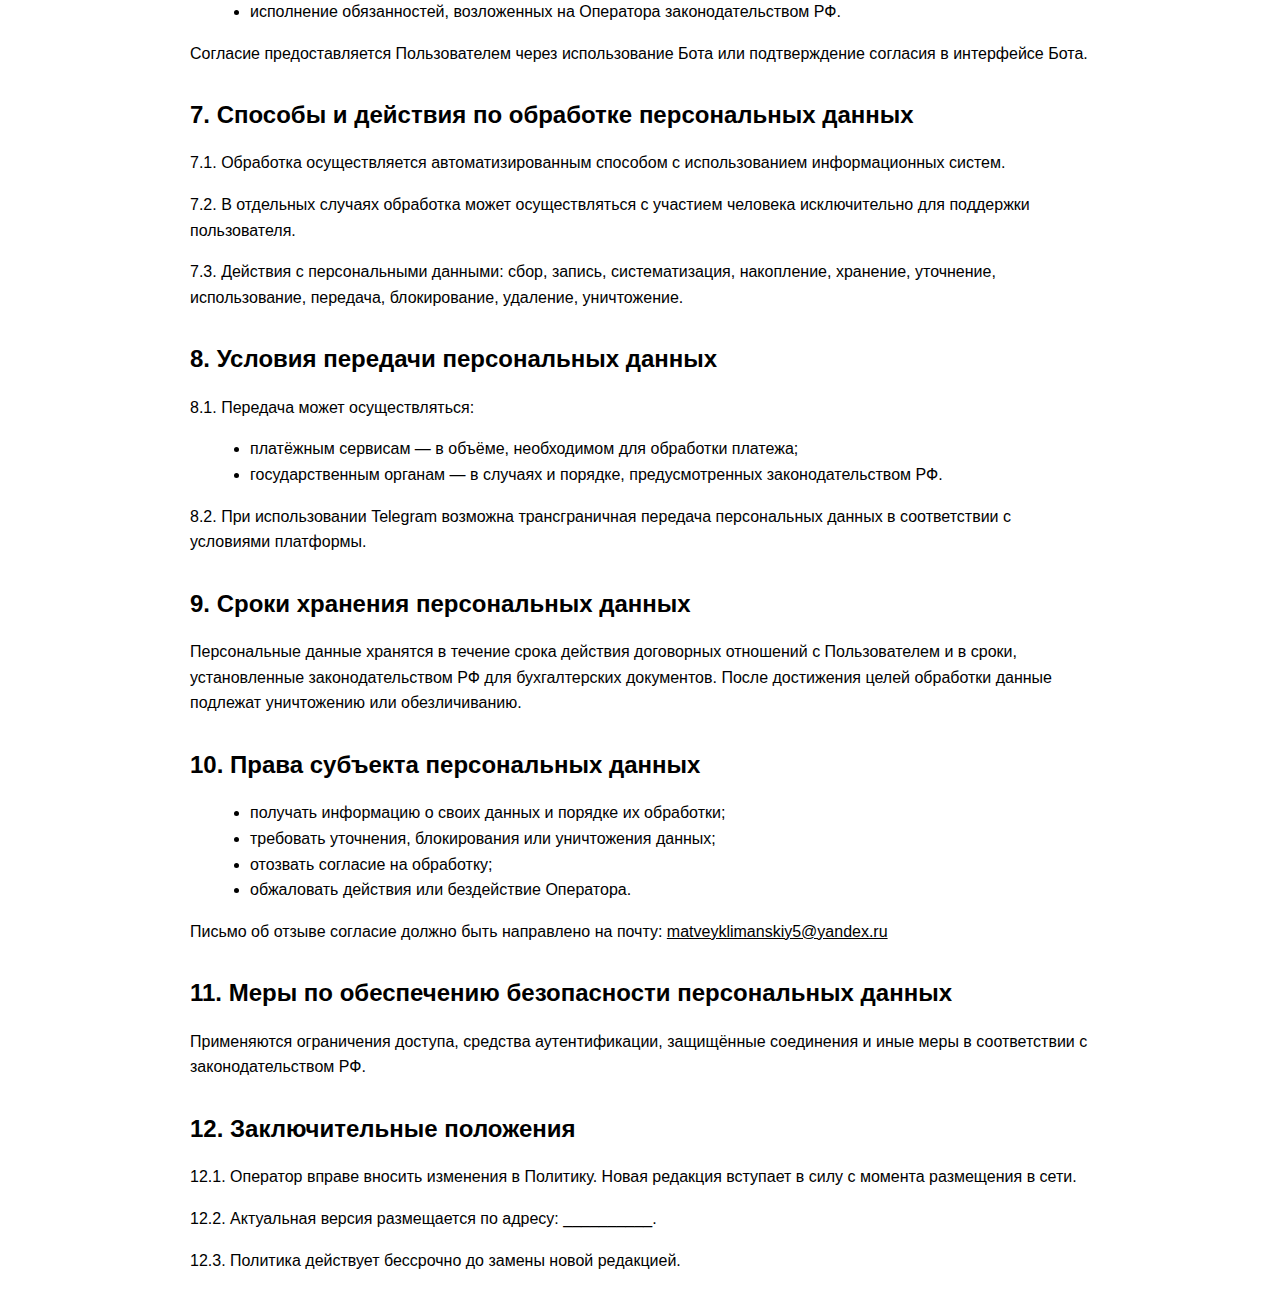
<file: docs/Политика конфиденциальности и обработки персональных данных copy 3.html>
<!DOCTYPE html>
<html lang="ru">
<head>
    <meta charset="UTF-8">
    <meta name="viewport" content="width=device-width, initial-scale=1.0">
    <title>Политика конфиденциальности</title>
    <link rel="stylesheet" href="../css/style.css">
</head>
<body>
    <main class="container">
        <h1>Политика конфиденциальности и обработки персональных данных</h1>

        <section>
            <h2>1. Общие положения</h2>
            <p>1.1. Настоящая Политика конфиденциальности и обработки персональных данных (далее — Политика) определяет порядок обработки и защиты персональных данных пользователей Telegram-бота «ДРУГ ПО CAPCUT» (далее — Бот).</p>
            <p>1.2. Оператором персональных данных является:<br>
            Щукина Мария Антоновна<br>
            Статус самозанятый<br>
            ИНН: 381112737690<br>
            Email: <a href="mailto:matveyklimanskiy5@yandex.ru">matveyklimanskiy5@yandex.ru</a></p>
            <p>1.3. Настоящая Политика разработана в соответствии с требованиями Федерального закона №152-ФЗ «О персональных данных», а также иных нормативных правовых актов Российской Федерации.</p>
            <p>1.4. Обработка персональных данных осуществляется на территории Российской Федерации. Хранение персональных данных осуществляется с использованием баз данных, расположенных на территории Российской Федерации.</p>
            <p>1.5. Использование Бота означает согласие Пользователя с настоящей Политикой.</p>
        </section>

        <section>
            <h2>2. Основные понятия</h2>
            <p>В настоящей Политике используются термины в значениях, определённых законодательством Российской Федерации о персональных данных.</p>
        </section>

        <section>
            <h2>3. Принципы обработки персональных данных</h2>
            <ul>
                <li>законности и справедливой основы обработки;</li>
                <li>обработки персональных данных только для конкретных, заранее определённых и законных целей;</li>
                <li>недопущения обработки персональных данных, несовместимой с целями их сбора;</li>
                <li>соответствия содержания и объёма обрабатываемых персональных данных заявленным целям обработки;</li>
                <li>обеспечения точности, достаточности и актуальности персональных данных;</li>
                <li>хранения персональных данных не дольше, чем этого требуют цели обработки или законодательство РФ.</li>
            </ul>
        </section>

        <section>
            <h2>4. Перечень обрабатываемых персональных данных</h2>
            <ul>
                <li>Telegram user_id;</li>
                <li>имя профиля и username;</li>
                <li>дата начала взаимодействия с Ботом;</li>
                <li>сведения о платежах (дата, сумма, статус);</li>
                <li>сведения о приобретённых курсах и предоставленном доступе.</li>
            </ul>
            <p>Оператор не обрабатывает специальные категории персональных данных и биометрические данные, а также данные банковских карт.</p>
        </section>

        <section>
            <h2>5. Цели обработки персональных данных</h2>
            <ul>
                <li>предоставления доступа к цифровым обучающим материалам;</li>
                <li>учёта оплаты и предоставленных услуг;</li>
                <li>исполнения пользовательского соглашения (договора оферты);</li>
                <li>осуществления обратной связи с пользователем;</li>
                <li>исполнения обязанностей, предусмотренных законодательством РФ.</li>
            </ul>
        </section>

        <section>
            <h2>6. Правовые основания обработки персональных данных</h2>
            <ul>
                <li>согласие субъекта персональных данных;</li>
                <li>заключение и исполнение договора;</li>
                <li>исполнение обязанностей, возложенных на Оператора законодательством РФ.</li>
            </ul>
            <p>Согласие предоставляется Пользователем через использование Бота или подтверждение согласия в интерфейсе Бота.</p>
        </section>

        <section>
            <h2>7. Способы и действия по обработке персональных данных</h2>
            <p>7.1. Обработка осуществляется автоматизированным способом с использованием информационных систем.</p>
            <p>7.2. В отдельных случаях обработка может осуществляться с участием человека исключительно для поддержки пользователя.</p>
            <p>7.3. Действия с персональными данными: сбор, запись, систематизация, накопление, хранение, уточнение, использование, передача, блокирование, удаление, уничтожение.</p>
        </section>

        <section>
            <h2>8. Условия передачи персональных данных</h2>
            <p>8.1. Передача может осуществляться:</p>
            <ul>
                <li>платёжным сервисам — в объёме, необходимом для обработки платежа;</li>
                <li>государственным органам — в случаях и порядке, предусмотренных законодательством РФ.</li>
            </ul>
            <p>8.2. При использовании Telegram возможна трансграничная передача персональных данных в соответствии с условиями платформы.</p>
        </section>

        <section>
            <h2>9. Сроки хранения персональных данных</h2>
            <p>Персональные данные хранятся в течение срока действия договорных отношений с Пользователем и в сроки, установленные законодательством РФ для бухгалтерских документов. После достижения целей обработки данные подлежат уничтожению или обезличиванию.</p>
        </section>

        <section>
            <h2>10. Права субъекта персональных данных</h2>
            <ul>
                <li>получать информацию о своих данных и порядке их обработки;</li>
                <li>требовать уточнения, блокирования или уничтожения данных;</li>
                <li>отозвать согласие на обработку;</li>
                <li>обжаловать действия или бездействие Оператора.</li>
            </ul>
            <p>Письмо об отзыве согласие должно быть направлено на почту: <a href="mailto:matveyklimanskiy5@yandex.ru">matveyklimanskiy5@yandex.ru</a></p>
        </section>

        <section>
            <h2>11. Меры по обеспечению безопасности персональных данных</h2>
            <p>Применяются ограничения доступа, средства аутентификации, защищённые соединения и иные меры в соответствии с законодательством РФ.</p>
        </section>

        <section>
            <h2>12. Заключительные положения</h2>
            <p>12.1. Оператор вправе вносить изменения в Политику. Новая редакция вступает в силу с момента размещения в сети.</p>
            <p>12.2. Актуальная версия размещается по адресу: __________.</p>
            <p>12.3. Политика действует бессрочно до замены новой редакцией.</p>
        </section>
    </main>
</body>
</html>
</file>
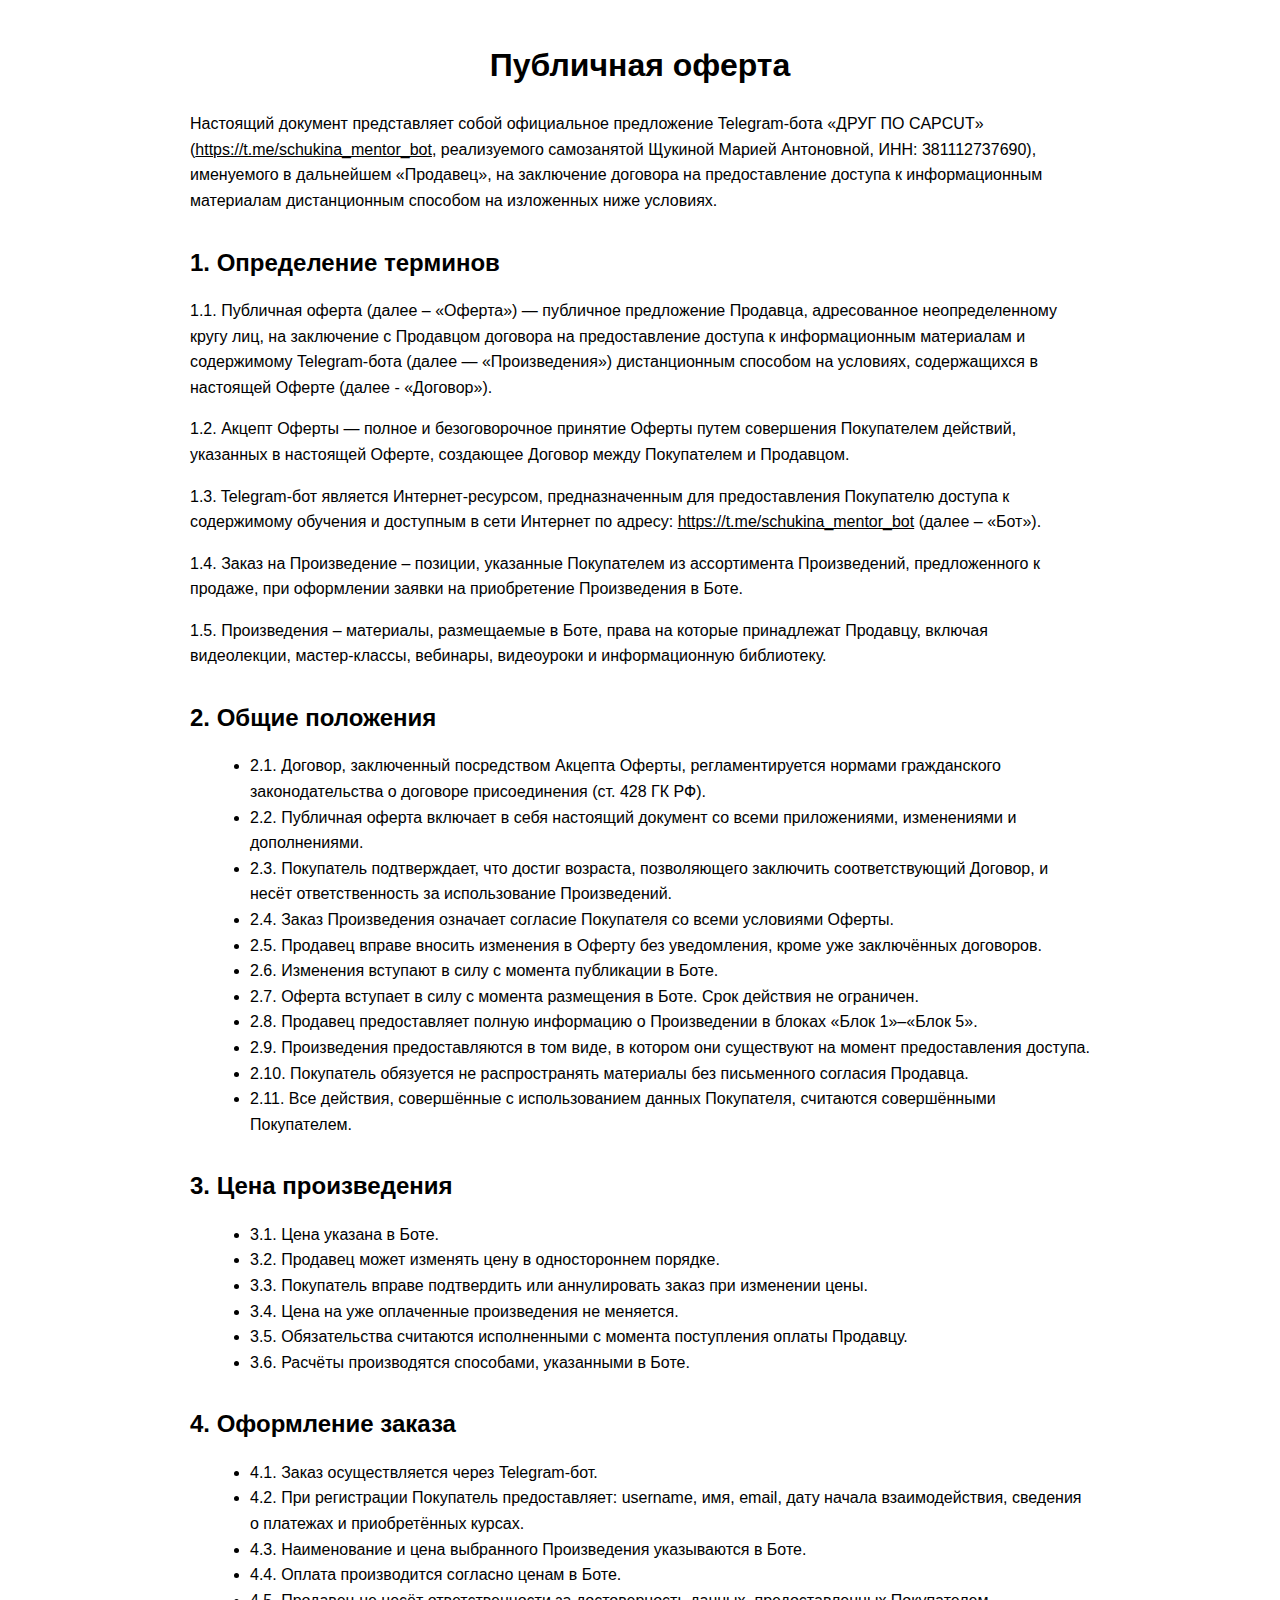
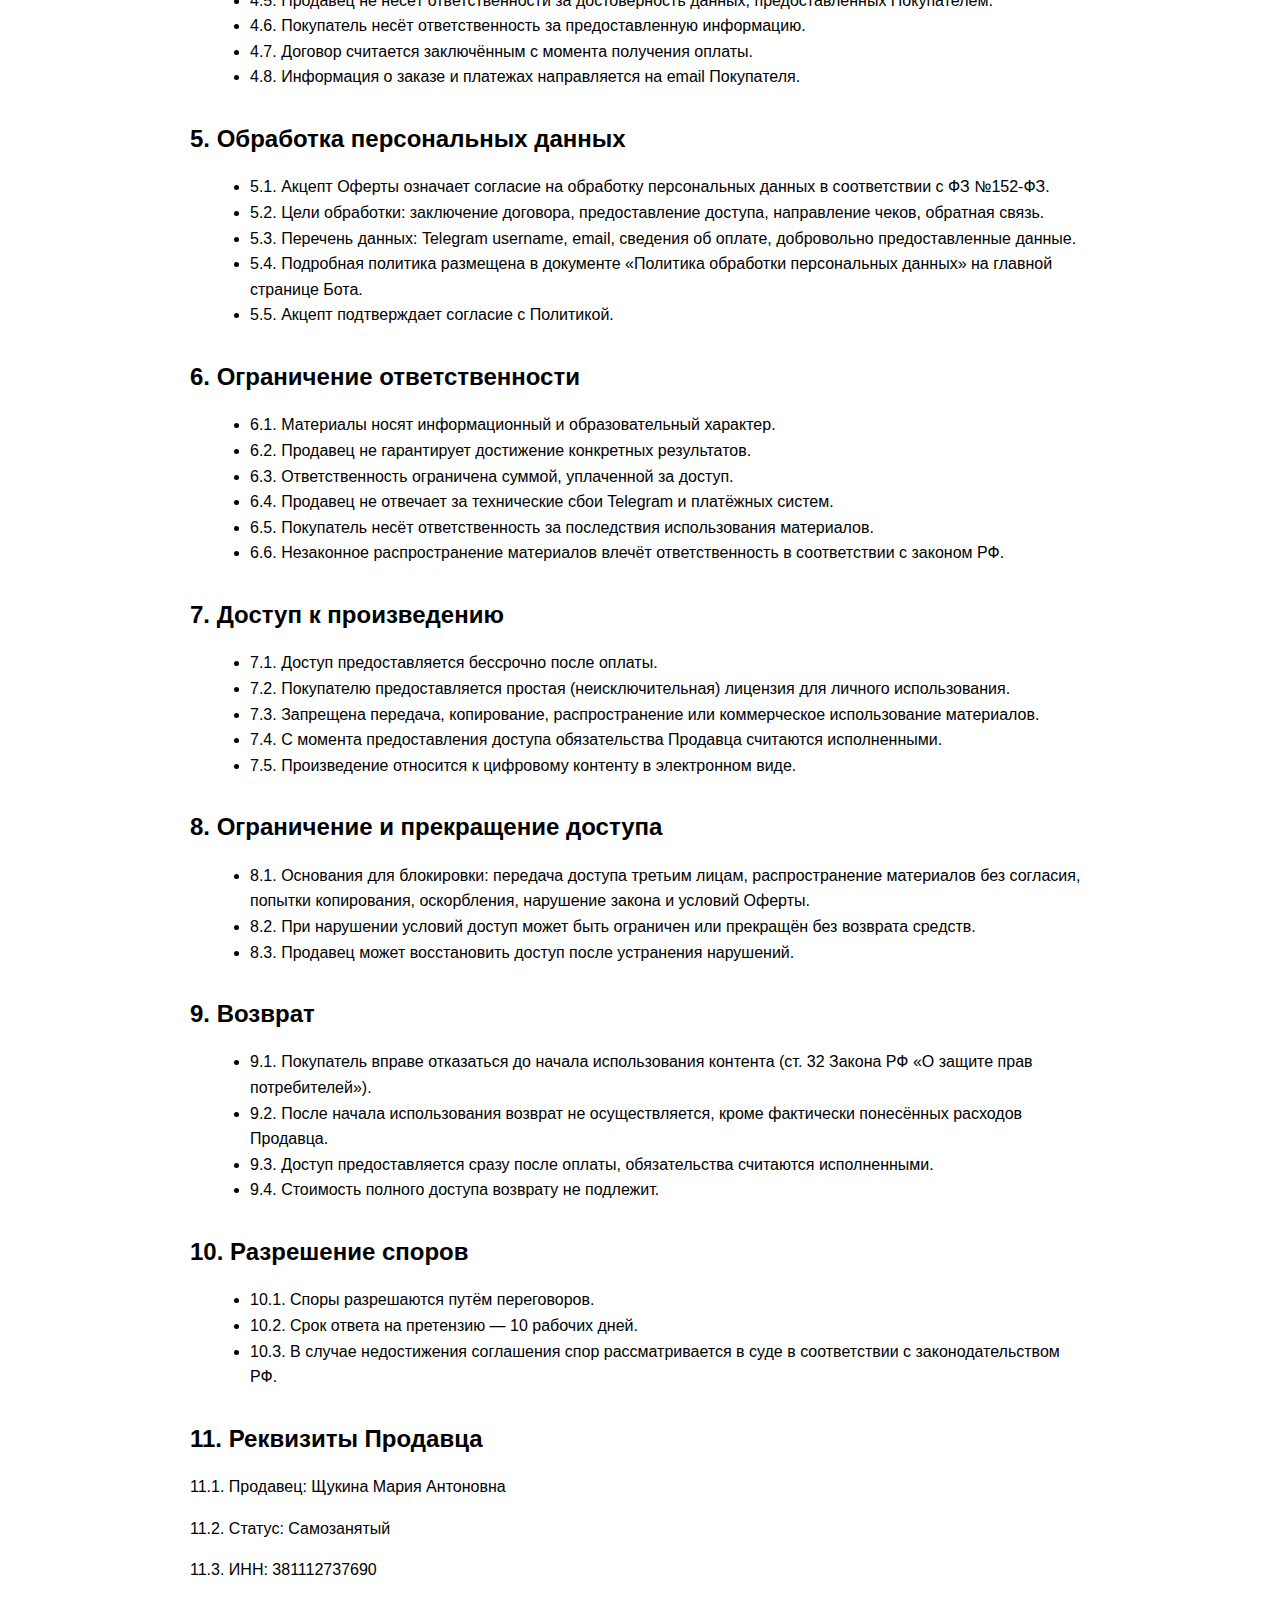
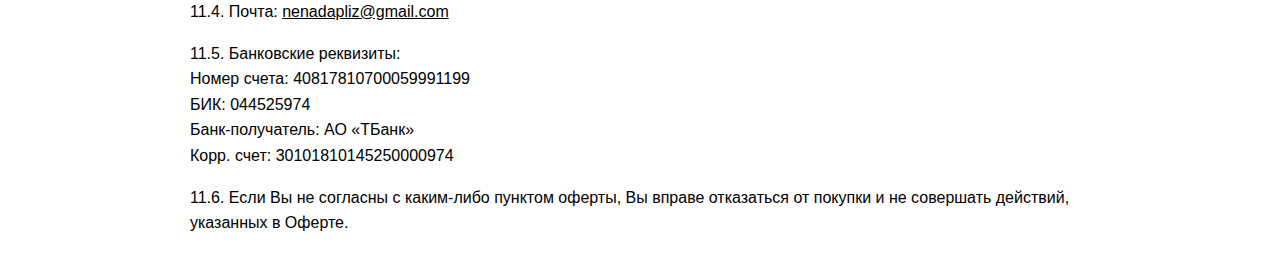
<file: docs/Публичная оферта.html>
<!DOCTYPE html>
<html lang="ru">
<head>
    <meta charset="UTF-8">
    <meta name="viewport" content="width=device-width, initial-scale=1.0">
    <title>Публичная оферта</title>
    <link rel="stylesheet" href="../css/style.css">
</head>
<body>
    <main class="container">
        <h1>Публичная оферта</h1>

        <p>Настоящий документ представляет собой официальное предложение Telegram-бота «ДРУГ ПО CAPCUT» (<a href="https://t.me/schukina_mentor_bot" target="_blank">https://t.me/schukina_mentor_bot</a>, реализуемого самозанятой Щукиной Марией Антоновной, ИНН: 381112737690), именуемого в дальнейшем «Продавец», на заключение договора на предоставление доступа к информационным материалам дистанционным способом на изложенных ниже условиях.</p>

        <section>
            <h2>1. Определение терминов</h2>
            <p>1.1. Публичная оферта (далее – «Оферта») — публичное предложение Продавца, адресованное неопределенному кругу лиц, на заключение с Продавцом договора на предоставление доступа к информационным материалам и содержимому Telegram-бота (далее — «Произведения») дистанционным способом на условиях, содержащихся в настоящей Оферте (далее - «Договор»).</p>
            <p>1.2. Акцепт Оферты — полное и безоговорочное принятие Оферты путем совершения Покупателем действий, указанных в настоящей Оферте, создающее Договор между Покупателем и Продавцом.</p>
            <p>1.3. Telegram-бот является Интернет-ресурсом, предназначенным для предоставления Покупателю доступа к содержимому обучения и доступным в сети Интернет по адресу: <a href="https://t.me/schukina_mentor_bot" target="_blank">https://t.me/schukina_mentor_bot</a> (далее – «Бот»).</p>
            <p>1.4. Заказ на Произведение – позиции, указанные Покупателем из ассортимента Произведений, предложенного к продаже, при оформлении заявки на приобретение Произведения в Боте.</p>
            <p>1.5. Произведения – материалы, размещаемые в Боте, права на которые принадлежат Продавцу, включая видеолекции, мастер-классы, вебинары, видеоуроки и информационную библиотеку.</p>
        </section>

        <section>
            <h2>2. Общие положения</h2>
            <ul>
                <li>2.1. Договор, заключенный посредством Акцепта Оферты, регламентируется нормами гражданского законодательства о договоре присоединения (ст. 428 ГК РФ).</li>
                <li>2.2. Публичная оферта включает в себя настоящий документ со всеми приложениями, изменениями и дополнениями.</li>
                <li>2.3. Покупатель подтверждает, что достиг возраста, позволяющего заключить соответствующий Договор, и несёт ответственность за использование Произведений.</li>
                <li>2.4. Заказ Произведения означает согласие Покупателя со всеми условиями Оферты.</li>
                <li>2.5. Продавец вправе вносить изменения в Оферту без уведомления, кроме уже заключённых договоров.</li>
                <li>2.6. Изменения вступают в силу с момента публикации в Боте.</li>
                <li>2.7. Оферта вступает в силу с момента размещения в Боте. Срок действия не ограничен.</li>
                <li>2.8. Продавец предоставляет полную информацию о Произведении в блоках «Блок 1»–«Блок 5».</li>
                <li>2.9. Произведения предоставляются в том виде, в котором они существуют на момент предоставления доступа.</li>
                <li>2.10. Покупатель обязуется не распространять материалы без письменного согласия Продавца.</li>
                <li>2.11. Все действия, совершённые с использованием данных Покупателя, считаются совершёнными Покупателем.</li>
            </ul>
        </section>

        <section>
            <h2>3. Цена произведения</h2>
            <ul>
                <li>3.1. Цена указана в Боте.</li>
                <li>3.2. Продавец может изменять цену в одностороннем порядке.</li>
                <li>3.3. Покупатель вправе подтвердить или аннулировать заказ при изменении цены.</li>
                <li>3.4. Цена на уже оплаченные произведения не меняется.</li>
                <li>3.5. Обязательства считаются исполненными с момента поступления оплаты Продавцу.</li>
                <li>3.6. Расчёты производятся способами, указанными в Боте.</li>
            </ul>
        </section>

        <section>
            <h2>4. Оформление заказа</h2>
            <ul>
                <li>4.1. Заказ осуществляется через Telegram-бот.</li>
                <li>4.2. При регистрации Покупатель предоставляет: username, имя, email, дату начала взаимодействия, сведения о платежах и приобретённых курсах.</li>
                <li>4.3. Наименование и цена выбранного Произведения указываются в Боте.</li>
                <li>4.4. Оплата производится согласно ценам в Боте.</li>
                <li>4.5. Продавец не несёт ответственности за достоверность данных, предоставленных Покупателем.</li>
                <li>4.6. Покупатель несёт ответственность за предоставленную информацию.</li>
                <li>4.7. Договор считается заключённым с момента получения оплаты.</li>
                <li>4.8. Информация о заказе и платежах направляется на email Покупателя.</li>
            </ul>
        </section>

        <section>
            <h2>5. Обработка персональных данных</h2>
            <ul>
                <li>5.1. Акцепт Оферты означает согласие на обработку персональных данных в соответствии с ФЗ №152-ФЗ.</li>
                <li>5.2. Цели обработки: заключение договора, предоставление доступа, направление чеков, обратная связь.</li>
                <li>5.3. Перечень данных: Telegram username, email, сведения об оплате, добровольно предоставленные данные.</li>
                <li>5.4. Подробная политика размещена в документе «Политика обработки персональных данных» на главной странице Бота.</li>
                <li>5.5. Акцепт подтверждает согласие с Политикой.</li>
            </ul>
        </section>

        <section>
            <h2>6. Ограничение ответственности</h2>
            <ul>
                <li>6.1. Материалы носят информационный и образовательный характер.</li>
                <li>6.2. Продавец не гарантирует достижение конкретных результатов.</li>
                <li>6.3. Ответственность ограничена суммой, уплаченной за доступ.</li>
                <li>6.4. Продавец не отвечает за технические сбои Telegram и платёжных систем.</li>
                <li>6.5. Покупатель несёт ответственность за последствия использования материалов.</li>
                <li>6.6. Незаконное распространение материалов влечёт ответственность в соответствии с законом РФ.</li>
            </ul>
        </section>

        <section>
            <h2>7. Доступ к произведению</h2>
            <ul>
                <li>7.1. Доступ предоставляется бессрочно после оплаты.</li>
                <li>7.2. Покупателю предоставляется простая (неисключительная) лицензия для личного использования.</li>
                <li>7.3. Запрещена передача, копирование, распространение или коммерческое использование материалов.</li>
                <li>7.4. С момента предоставления доступа обязательства Продавца считаются исполненными.</li>
                <li>7.5. Произведение относится к цифровому контенту в электронном виде.</li>
            </ul>
        </section>

        <section>
            <h2>8. Ограничение и прекращение доступа</h2>
            <ul>
                <li>8.1. Основания для блокировки: передача доступа третьим лицам, распространение материалов без согласия, попытки копирования, оскорбления, нарушение закона и условий Оферты.</li>
                <li>8.2. При нарушении условий доступ может быть ограничен или прекращён без возврата средств.</li>
                <li>8.3. Продавец может восстановить доступ после устранения нарушений.</li>
            </ul>
        </section>

        <section>
            <h2>9. Возврат</h2>
            <ul>
                <li>9.1. Покупатель вправе отказаться до начала использования контента (ст. 32 Закона РФ «О защите прав потребителей»).</li>
                <li>9.2. После начала использования возврат не осуществляется, кроме фактически понесённых расходов Продавца.</li>
                <li>9.3. Доступ предоставляется сразу после оплаты, обязательства считаются исполненными.</li>
                <li>9.4. Стоимость полного доступа возврату не подлежит.</li>
            </ul>
        </section>

        <section>
            <h2>10. Разрешение споров</h2>
            <ul>
                <li>10.1. Споры разрешаются путём переговоров.</li>
                <li>10.2. Срок ответа на претензию — 10 рабочих дней.</li>
                <li>10.3. В случае недостижения соглашения спор рассматривается в суде в соответствии с законодательством РФ.</li>
            </ul>
        </section>

        <section>
            <h2>11. Реквизиты Продавца</h2>
            <p>11.1. Продавец: Щукина Мария Антоновна</p>
            <p>11.2. Статус: Самозанятый</p>
            <p>11.3. ИНН: 381112737690</p>
            <p>11.4. Почта: <a href="mailto:nenadapliz@gmail.com">nenadapliz@gmail.com</a></p>
            <p>11.5. Банковские реквизиты:<br>
            Номер счета: 40817810700059991199<br>
            БИК: 044525974<br>
            Банк-получатель: АО «ТБанк»<br>
            Корр. счет: 30101810145250000974</p>
            <p>11.6. Если Вы не согласны с каким-либо пунктом оферты, Вы вправе отказаться от покупки и не совершать действий, указанных в Оферте.</p>
        </section>

    </main>
</body>
</html>
</file>
<file: css/style.css>
/* Основные стили */
body {
    font-family: Arial, sans-serif;
    background-color: #ffffff;
    color: #000000;
    margin: 0;
    padding: 0;
    line-height: 1.6;
}

.container {
    max-width: 900px;
    margin: 40px auto;
    padding: 0 20px;
}

h1 {
    font-size: 2em;
    margin-bottom: 20px;
    text-align: center;
}

h2 {
    font-size: 1.5em;
    margin-top: 30px;
    margin-bottom: 10px;
}

p {
    margin-bottom: 15px;
}

ul {
    margin-left: 20px;
    margin-bottom: 15px;
}

a {
    color: #000000;
    text-decoration: underline;
}

a:hover {
    text-decoration: none;
}

.nav-list {
    list-style-type: none;
    padding-left: 0;
    text-align: center;
}

.nav-list li {
    margin: 15px 0;
}
</file>
